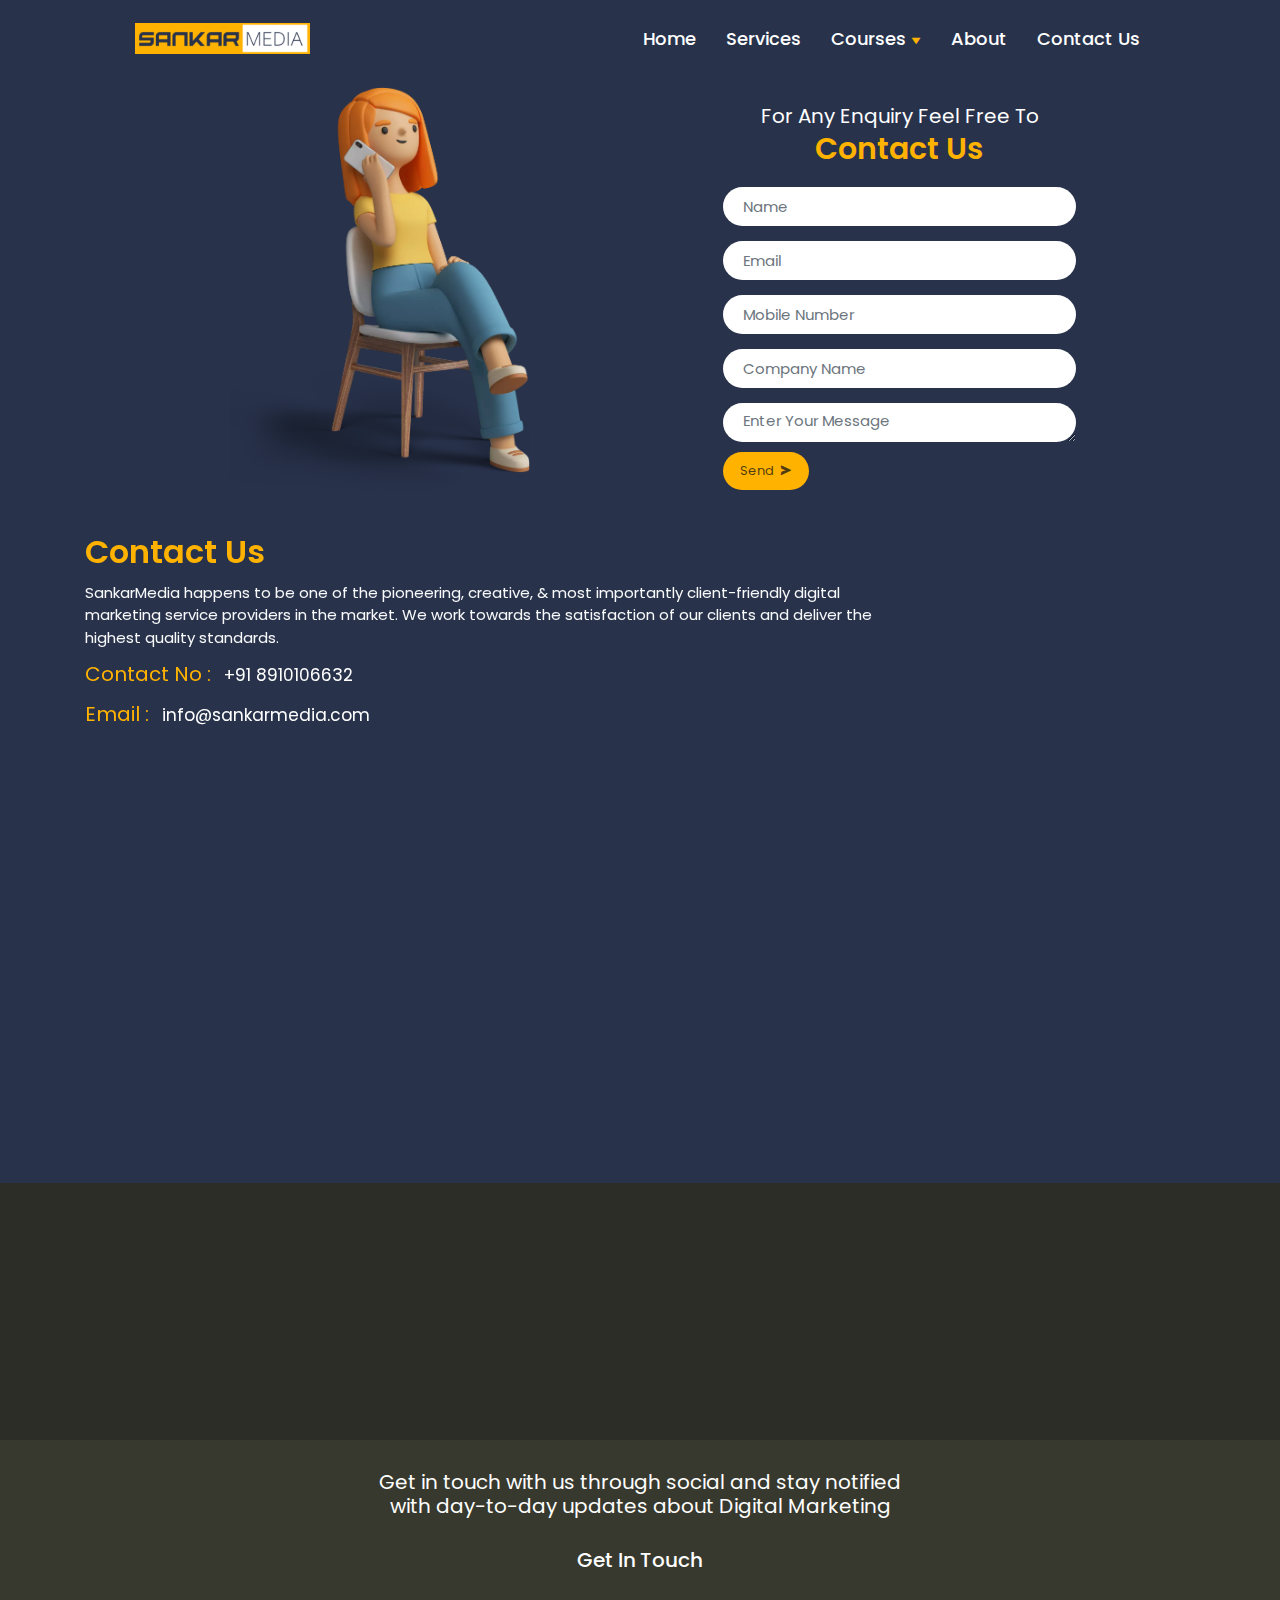
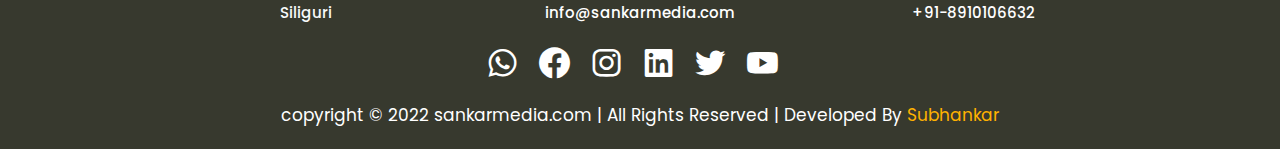
<file: contactus.html>
<!DOCTYPE html>
<html lang="en">

<head>
  <meta charset="UTF-8">
  <meta http-equiv="X-UA-Compatible" content="IE=edge">
  <meta name="description" content="">
  <meta name="viewport" content="width=device-width, initial-scale=1.0">
  <link href="assets/css/plugins/bootstrap.min.css" rel="stylesheet">
  <!-- fonts  and icons-->
  <link href="https://fonts.googleapis.com/css2?family=Poppins:wght@400;500&display=swap" rel="stylesheet">
  <link href='https://unpkg.com/boxicons@2.1.1/css/boxicons.min.css' rel='stylesheet'>
  <!-- aos -->
  <link href="https://unpkg.com/aos@2.3.1/dist/aos.css" rel="stylesheet">
  <link rel="stylesheet" href="assets/css/style.css">
  <link rel="stylesheet" href="assets/css/responsive.css">
  <title>Contact Us | Sankar Media</title>
</head>

<body>

  <!-- navbar  -->
  <!-- navbar  -->
  <div class="container-fluid main-menu">
    <div class="row">
      <div class="col-md-10 col-12 mx-auto">

        <nav class="navbar navbar-expand-lg text-light">
          <div class="container-fluid">
            <a class="navbar-brand" href="index.html">
              <img src="assets/img//logo/logo.svg" alt="Sankar Media" class="img-fluid logo">
            </a>
            <button class="navbar-toggler" type="button" data-bs-toggle="collapse"
              data-bs-target="#navbarSupportedContent" aria-controls="navbarSupportedContent" aria-expanded="false"
              aria-label="Toggle navigation">
              <span class="navbar-toggler-icon">
                <i class="fa-solid fa-bars"></i>
              </span>

            </button>
            <div class="collapse navbar-collapse" id="navbarSupportedContent">
              <ul class="navbar-nav ms-auto mb-2 mb-lg-0">
                <li class="nav-item">
                  <a class="nav-link active" aria-current="page" href="index.html">Home</a>
                </li>

                <li class="nav-item">
                  <a class="nav-link" href="#">Services</a>
                </li>

                <!-- dropdown-toggle -->
                <li class="nav-item dropdown">
                  <a class="nav-link " href="#" id="navbarDropdow">
                    Courses
                    <i class='bx bxs-down-arrow'></i>
                  </a>
                  <ul class="dropdown-menu" aria-labelledby="navbarDropdown">
                    <li><a class="dropdown-item" href="onlinecourse.html">Online Course</a></li>
                    <li><a class="dropdown-item" href="offlinecourse.html">Ofline Course</a></li>
                  </ul>
                </li>

                <li class="nav-item">
                  <a class="nav-link" href="about.html">About</a>
                </li>
                <li class="nav-item">
                  <a class="nav-link" href="contactus.html">Contact Us</a>
                </li>


              </ul>

            </div>
          </div>
        </nav>

      </div>
    </div>
  </div>


  <!-- main header  -->
  <section class="container-fluid main_header mt-3">

    <div class="row">
      <div class="col-md-10 col-12 mx-auto">
        <div class="row contactHead">
          <!-- main header left  -->
          <div class="col-md-6 main_header_right contact_hero_img">
            <!-- carousel  -->
            <img src="assets/img/contactus.webp" alt="">
          </div>

          <!-- main header right  -->
          <div class="col-md-6 main_contact_header ">

            <p class="contact_heading">For any Enquiry Feel free to</p>
            <h1 class="contact_sub_heading">Contact Us</h1>

            <!-- <div class="head_modal"> -->
            <div class="enquiry_form ">
              <form action="#" method="post">
                <div class="mb-3">
                  <input type="text" class="form-control" placeholder="Name">
                </div>
                <div class="mb-3">
                  <input type="email" class="form-control" placeholder="Email">
                </div>
                <div class="mb-3">
                  <input type="tel" class="form-control" placeholder="Mobile Number">
                </div>
                <div class="mb-3">
                  <input type="text" class="form-control" placeholder="Company Name">
                </div>
                <div class="mb-3">
                  <!-- <input type="text" class="form-control" placeholder="Company Name"> -->
                  <textarea name="msg" class="form-control" cols="30" rows="10"
                    placeholder="Enter Your Message"></textarea>
                </div>

                <button class="btn btn-primary contactBtn">Send <i class='ms-2 bx bxs-send'></i></button>
              </form>
            </div>

          </div>

        </div>
      </div>
    </div>

    <!-- why choose us  -->
    <div class="container my-5">
      <div class="row">
        <div class="col-md-9" data-aos="fade-right">
          <h2 class="heading heading-left mb-3">Contact Us</h2>
          <p class="text-light para para-left">SankarMedia happens to be one of the pioneering, creative, & most
            importantly client-friendly digital marketing service providers in the market. We work towards the
            satisfaction of our clients and deliver the highest quality standards.</p>

          <p class="contact_details"><span class="ContactTitle">Contact No :</span> <a href="+918910106632"
              class="contactData">+91 8910106632</a></p>
          <p class="contact_details"><span class="ContactTitle">Email :</span> <a href="#"
              class="contactData">info@sankarmedia.com</a></p>
        </div>
      </div>
    </div>

    <div class="container my-3">
      <iframe
        src="https://www.google.com/maps/embed?pb=!1m18!1m12!1m3!1d3564.1864567055095!2d88.44044165002992!3d26.70648967528559!2m3!1f0!2f0!3f0!3m2!1i1024!2i768!4f13.1!3m3!1m2!1s0x39e441483751025d%3A0xbcd85ef3fba1dc8c!2sSankar%20Media%20%7C%20Digital%20Marketing%20%7C%20Social%20Media%20Marketing%20%7C%20Website%20Designing%20%7C%20Content%20Creation%20%7C%20Computer%20Courses%20%7C%20Coaching%20in%20Siliguri!5e0!3m2!1sen!2sin!4v1646408058611!5m2!1sen!2sin"
        width="100%" height="400" style="border:0;" allowfullscreen="" loading="lazy"></iframe>

    </div>




  </section>



  <!-- footer band  -->
  <div class="projectContainer">
    <div class="container">
      <div class="row">
        <div class="col-mb-10 col-12 mx-auto p-5" data-aos="fade-right">

          <h3 class="mt-5">Would You like to start a project with us ?</h3>
          <p>We give the best advanced Digital Marketing Services, SEO, PPC, Emial and SMS Marketing, Web
            Development
            services in around the world.</p>
          <button class="btn btn-primary mt-5 projectCtaBtn" id="ctaBtn">Start Your project</button>

        </div>
      </div>
    </div>
  </div>

  <!-- footer  -->
  <footer>
    <div class="container-fluid py-3 px-5">
      <div class="row">
        <div class="col-md-10 col-10 mx-auto">
          <h4 class="footer_title">Get in touch with us through social and stay notified with day-to-day
            updates about Digital Marketing</h4>
          <h5 class="footer_subheading ">Get in touch </h5>

          <div class="row my-3">
            <div class="col-md-4 d-flex justify-content-center text-light info">Siliguri</div>
            <div class="col-md-4 d-flex justify-content-center text-light info"><a
                href="mailto:info@sankarmedia.com">info@sankarmedia.com</a></div>
            <div class="col-md-4 d-flex justify-content-center text-light info"><a
                href="tel:918910106632">+91-8910106632</a></div>
          </div>

          <div class="socialIcons">
            <a href="#"><i class='bx bxl-whatsapp'></i></a>
            <a href="#"><i class='bx bxl-facebook-circle'></i></a>
            <a href="#"><i class='bx bxl-instagram'></i></a>
            <a href="#"><i class='bx bxl-linkedin-square'></i></a>
            <a href="#"><i class='bx bxl-twitter'></i></a>
            <a href="#"><i class='bx bxl-youtube'></i></a>
          </div>

          <p class="copyrights mt-3">copyright &copy; 2022 sankarmedia.com | All Rights Reserved | Developed
            By <span class="developer">Subhankar</span> </p>
        </div>
      </div>
    </div>
  </footer>







  <script src="assets/js/plugins/bootstrap.bundle.min.js"></script>
  <script src="assets/js/plugins/jquery-3.6.0.min.js"></script>
  <script src="https://unpkg.com/aos@2.3.1/dist/aos.js"></script>
  <!-- <script src="assets/js/main.js"></script> -->
  <script>
    AOS.init();
    $(document).ready(function () {
      $('#navbarDropdow').click(() => {
        $('.dropdown-menu').toggleClass('show')
      })
    })
  </script>
</body>

</html>
</file>
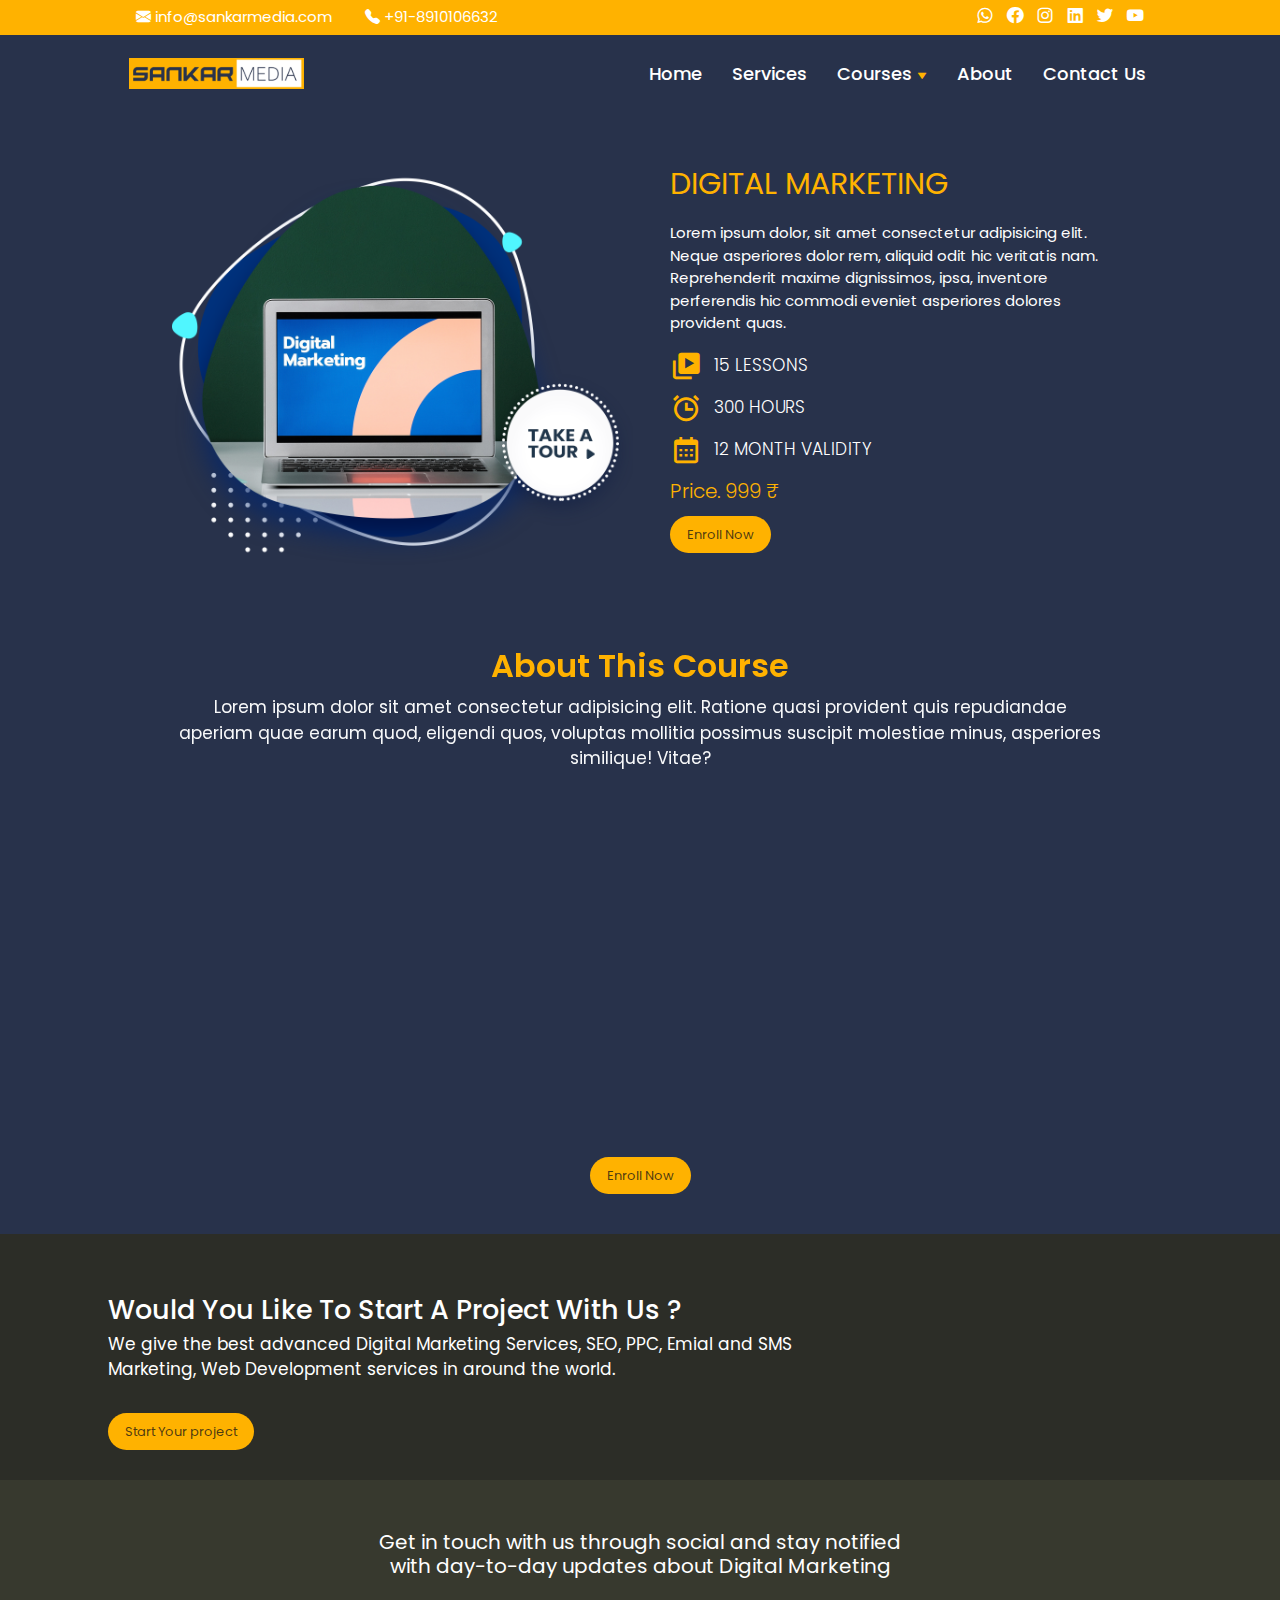
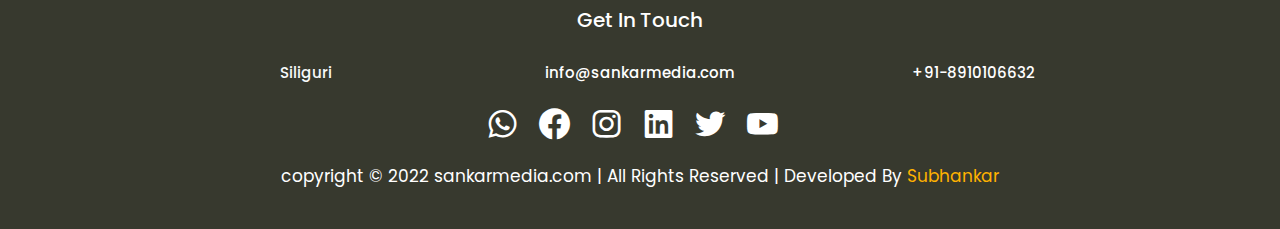
<file: course.html>
<!DOCTYPE html>
<html lang="en">

<head>
  <meta charset="UTF-8">
  <meta http-equiv="X-UA-Compatible" content="IE=edge">
  <meta name="viewport" content="width=device-width, initial-scale=1.0">
  <link href="assets/css/plugins/bootstrap.min.css" rel="stylesheet">
  <!-- fonts and icons -->
  <link href="https://fonts.googleapis.com/css2?family=Poppins:wght@400;500&display=swap" rel="stylesheet">
  <link href='https://unpkg.com/boxicons@2.1.1/css/boxicons.min.css' rel='stylesheet'>
  <link rel="stylesheet" href="https://cdn.jsdelivr.net/npm/bootstrap-icons@1.8.1/font/bootstrap-icons.css">
  <!-- aos  -->
  <link href="https://unpkg.com/aos@2.3.1/dist/aos.css" rel="stylesheet">
  <link rel="stylesheet" href="assets/css/style.css">
  <link rel="stylesheet" href="assets/css/responsive.css">
    <title>Course | Sankar Media</title>
</head>

<body>

    <!-- navbar  -->
    <div class="container-fluid  p-0">
        <div class="nav-contact text-center">
          <div class="container d-flex justify-content-between align-items-center" style="width: 80%; height: 100%;">
            <div class="contact">
              <a href="mailto:info@sankarmedia.com" class="me-5"><i class="bi bi-envelope-fill"></i>
                info@sankarmedia.com</a>
              <a href="tel:8910106632"><i class="bi bi-telephone-fill"></i> +91-8910106632</a>
            </div>
            <div class="social" id="nav-contact-social-icon">
              <a href="#"><i class='me-3 bx bxl-whatsapp'></i></a>
              <a href="#"><i class='me-3 bx bxl-facebook-circle'></i></a>
              <a href="#"><i class='me-3 bx bxl-instagram'></i></a>
              <a href="#"><i class='me-3 bx bxl-linkedin-square'></i></a>
              <a href="#"><i class='me-3 bx bxl-twitter'></i></a>
              <a href="#"><i class='bx bxl-youtube'></i></a>
            </div>
          </div>
        </div>
        <div class="row">
          <div class="col-md-10 col-12 mx-auto">
    
            <nav class="navbar navbar-expand-lg text-light">
              <div class="container-fluid">
                <a class="navbar-brand" href="index.html">
                  <img src="assets/img/logo/logo.svg" alt="Sankar Media" class="img-fluid logo">
                </a>
                <button class="navbar-toggler" type="button" data-bs-toggle="collapse"
                  data-bs-target="#navbarSupportedContent" aria-controls="navbarSupportedContent" aria-expanded="false"
                  aria-label="Toggle navigation">
                  <span class="navbar-toggler-icon">
                    <!-- <i class="fa-solid fa-bars"></i> -->
                    <i class="bi bi-list"></i>
                  </span>
    
                </button>
                <div class="collapse navbar-collapse" id="navbarSupportedContent">
                  <ul class="navbar-nav ms-auto mb-2 mb-lg-0">
                    <li class="nav-item">
                      <a class="nav-link active" aria-current="page" href="index.html">Home</a>
                    </li>
    
                    <li class="nav-item">
                      <a class="nav-link" href="services.html">Services</a>
                    </li>
    
                    <!-- dropdown-toggle -->
                    <li class="nav-item dropdown">
                      <a class="nav-link " href="#" id="navbarDropdow">
                        Courses
                        <i class='bx bxs-down-arrow'></i>
                      </a>
                      <ul class="dropdown-menu" aria-labelledby="navbarDropdown">
                        <li><a class="dropdown-item" href="onlinecourse.html">Online Course</a></li>
                        <li><a class="dropdown-item" href="offlinecourse.html">Ofline Course</a></li>
                      </ul>
                    </li>
    
                    <li class="nav-item">
                      <a class="nav-link" href="about.html">About</a>
                    </li>
                    <li class="nav-item">
                      <a class="nav-link" href="contactus.html">Contact Us</a>
                    </li>
    
    
                  </ul>
    
                </div>
              </div>
            </nav>
    
          </div>
        </div>
      </div>


    <!-- main header  -->
    <section class="container-fluid main_header">

        <div class="row">
            <div class="col-md-10 col-12 mx-auto">
                <div class="row">
                    <!-- main header left  -->
                    <div class="col-md-6 main_header_right">
                        <img src="assets/img/onlinecourse/courses/2.png" alt="Digital Marketing" class="img-fluid">
                    </div>

                    <!-- main header right  -->
                    <div class="col-md-6 main_course_header ">
                        <h1 class="mainCourseTitle">Digital Marketing</h1>
                        <p class="mainCourseInfo">Lorem ipsum dolor, sit amet consectetur adipisicing elit. Neque asperiores dolor rem, aliquid odit hic veritatis nam. Reprehenderit maxime dignissimos, ipsa, inventore perferendis hic commodi eveniet asperiores dolores provident quas.</p>
                        <div class="mainCourse-details">
                            <p><i class='bx bxs-videos'></i> 15 lessons</p>
                            <p><i class='bx bx-alarm'></i> 300 Hours</p>
                            <p><i class='bx bx-calendar'></i> 12 month validity</p>
                            <p id="coursePrice"> Price. 999 ₹</p>

                            <button type="button" class="btn btn-primary my-3" data-bs-toggle="modal" data-bs-target="#EnrollModal">Enroll Now</button>
                            
                        </div>
                    </div>

                </div>
            </div>
        </div>

        <!-- why choose us  -->
        <div class="container-fluid my-5">
            <div class="row">
                <div class="col" data-aos="fade-up">
                    <h2 class="heading mb-3" style="text-transform: capitalize;">About This Course</h2>
                    <p class="text-light aboutCourse">Lorem ipsum dolor sit amet consectetur adipisicing elit.
                        Ratione quasi
                        provident quis repudiandae aperiam quae earum quod, eligendi quos, voluptas mollitia possimus
                        suscipit molestiae minus, asperiores similique! Vitae?</p>

                </div>
            </div>

            <div class="videoContainer  my-5">
                <div class="d-flex align-items-center justify-content-center mt-3">
                    <iframe width="560" height="315" src="https://www.youtube.com/embed/pna-mjRb2ts"
                        title="YouTube video player" frameborder="0"
                        allow="accelerometer; autoplay; clipboard-write; encrypted-media; gyroscope; picture-in-picture"
                        allowfullscreen></iframe>
                </div>
            </div>

            <!-- cta  -->
            <div class="container d-flex justify-content-center align-items-center mt-3">
                <button type="button" class="btn btn-primary my-3" data-bs-toggle="modal" data-bs-target="#EnrollModal">Enroll Now</button>
            </div>

        </div>







        
  
  <!-- Modal -->
  <div class="modal fade" id="EnrollModal" tabindex="-1" aria-labelledby="exampleModalLabel" aria-hidden="true">
    <div class="modal-dialog modal-dialog-centered">
      <div class="modal-content">
        <div class="modal-header">
          <div class="modal-title" id="exampleModalLabel">
              <!-- Modal title -->
              <img src="assets/img/logo/logo.svg" alt="sankarmedia" class="img-fluid">
            </div>
          <button type="button" class="btn-close" data-bs-dismiss="modal" aria-label="Close"></button>
        </div>
        <div class="modal-bodyp-3">
          <form action="#" method="post" class="courseForm">
            <div class="mb-3">
                <input type="text" class="form-control" placeholder="Name">
              </div>
            <div class="mb-3">
                <input type="email" class="form-control" placeholder="Email">
            </div>

            <div class="mb-3">
                <input type="password" class="form-control" placeholder="Email">
            </div>

          </form>

          <div class="note">
              Note: Lorem ipsum dolor sit, amet consectetur adipisicing elit. Vero, tempora quam. Ullam adipisci quos iusto molestias 
          </div>
        </div>
        <div class="modal-footer">
            
          <button type="button" class="btn btn-secondary" data-bs-dismiss="modal">Close</button>
          <button type="button" class="btn btn-primary">Proceed to Pay</button>
         
        </div>
      </div>
    </div>
  </div>


    </section>



    <!-- footer band  -->
    <div class="projectContainer">
        <div class="container">
            <div class="row">
                <div class="col-mb-10 col-12 mx-auto p-5">

                    <h3 class="mt-5">Would You like to start a project with us ?</h3>
                    <p>We give the best advanced Digital Marketing Services, SEO, PPC, Emial and SMS Marketing, Web
                        Development
                        services in around the world.</p>
                    <button class="btn btn-primary mt-5" id="ctaBtn">Start Your project</button>

                </div>
            </div>
        </div>
    </div>

    <!-- footer  -->
    <footer>
        <div class="container-fluid p-5">
            <div class="row">
                <div class="col-md-10 col-10 mx-auto">
                    <h4 class="footer_title">Get in touch with us through social and stay notified with day-to-day
                        updates about Digital Marketing</h4>
                    <h5 class="footer_subheading ">Get in touch </h5>

                    <div class="row my-3">
                        <div class="col-md-4 d-flex justify-content-center text-light info">Siliguri</div>
                        <div class="col-md-4 d-flex justify-content-center text-light info"><a
                                href="mailto:info@sankarmedia.com">info@sankarmedia.com</a></div>
                        <div class="col-md-4 d-flex justify-content-center text-light info"><a
                                href="tel:918910106632">+91-8910106632</a></div>
                    </div>

                    <div class="socialIcons">
                        <a href="#"><i class='bx bxl-whatsapp'></i></a>
                        <a href="#"><i class='bx bxl-facebook-circle'></i></a>
                        <a href="#"><i class='bx bxl-instagram'></i></a>
                        <a href="#"><i class='bx bxl-linkedin-square'></i></a>
                        <a href="#"><i class='bx bxl-twitter'></i></a>
                        <a href="#"><i class='bx bxl-youtube'></i></a>
                    </div>

                    <p class="copyrights mt-3">copyright &copy; 2022 sankarmedia.com | All Rights Reserved | Developed
                        By <span class="developer">Subhankar</span> </p>
                </div>
            </div>
        </div>
    </footer>

    <script src="assets/js/plugins/bootstrap.bundle.min.js"></script>
    <script src="assets/js/plugins/jquery-3.6.0.min.js"></script>
    <script src="https://unpkg.com/aos@2.3.1/dist/aos.js"></script>
    <script src="assets/js/main.js"></script>
   
</body>

</html>
</file>
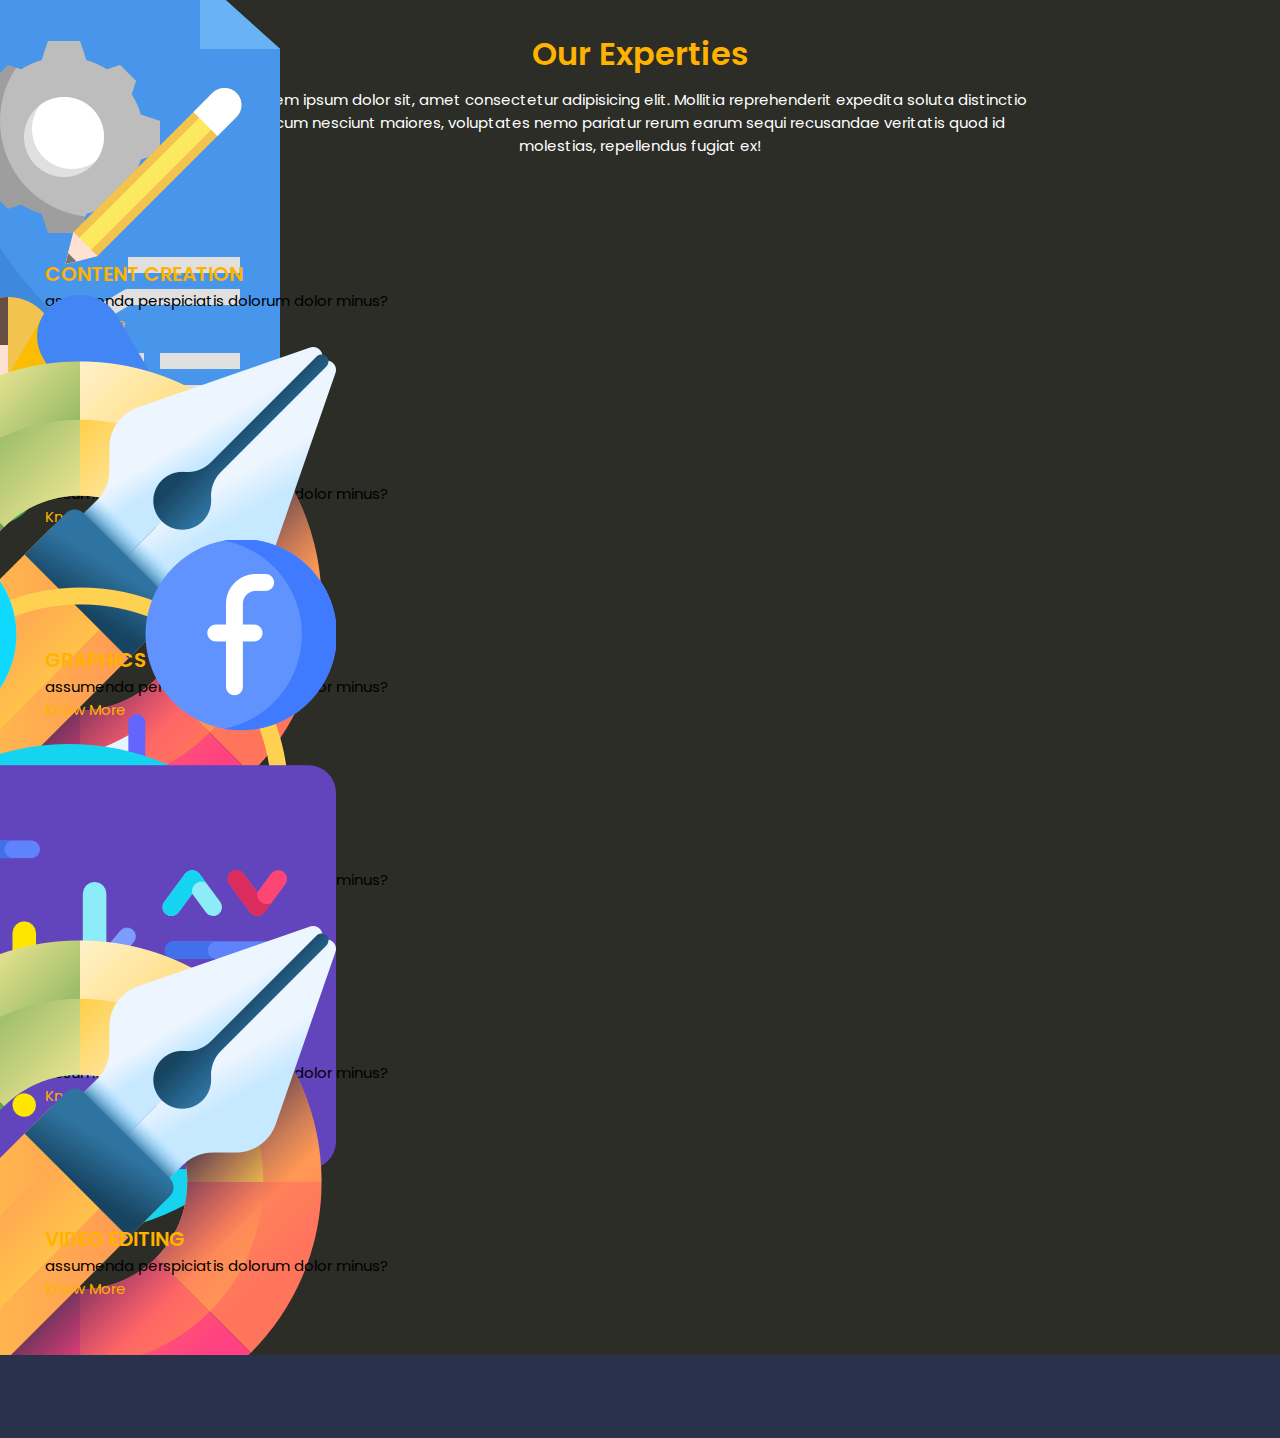
<file: experties.html>
<!DOCTYPE html>
<html lang="en">

<head>
    <meta charset="UTF-8">
    <meta http-equiv="X-UA-Compatible" content="IE=edge">
    <meta name="viewport" content="width=device-width, initial-scale=1.0">
    <link href="https://cdn.jsdelivr.net/npm/bootstrap@5.0.2/dist/css/bootstrap.min.css" rel="stylesheet"
        integrity="sha384-EVSTQN3/azprG1Anm3QDgpJLIm9Nao0Yz1ztcQTwFspd3yD65VohhpuuCOmLASjC" crossorigin="anonymous">
    <!-- fonts  -->
    <link href="https://fonts.googleapis.com/css2?family=Poppins:wght@400;500&display=swap" rel="stylesheet">
    <link href='https://unpkg.com/boxicons@2.1.1/css/boxicons.min.css' rel='stylesheet'>
    <link rel="stylesheet" href="https://cdn.jsdelivr.net/npm/bootstrap-icons@1.8.1/font/bootstrap-icons.css">
    <!-- aos  -->
    <link href="https://unpkg.com/aos@2.3.1/dist/aos.css" rel="stylesheet">
    <link rel="stylesheet" href="assets/css/plugins/slick.css">
    <link rel="stylesheet" href="assets/css/style.css">
    <link rel="stylesheet" href="assets/css/responsive.css">
    <link rel="stylesheet" href="assets/css/head_res.css">
    <title>Home | Sankar Media</title>
</head>

<body>




    <!-- experties  -->
    <section class="container-fluid expertiesBx my-5">
        <h2 class="heading">Our Experties</h2>
        <p class="para expertiesPara">Lorem ipsum dolor sit, amet consectetur adipisicing elit. Mollitia reprehenderit expedita soluta distinctio cum nesciunt maiores, voluptates nemo pariatur rerum earum sequi recusandae veritatis quod id molestias, repellendus fugiat ex!</p>
       
               <div class="row p-2">
                   <div class="col-md-4 col-12 expertiesCard">
                       <div class="expertiesCardIcon">
                           <img src="assets/img/icons/content-management.png" alt="" class="img-fluid">
                           <!-- <i class="bi bi-pencil-square"></i> -->
                        </div>
                       <p class="expertiesTitle">content Creation</p>
                       <p class="para para-left text-light"> assumenda perspiciatis dolorum dolor minus? </p>

                       <div class="d-flex align-items-center">
                           <a href="#" class="expertiesCardBtn">Know More</a>
                       </div>
                   </div>

                   <div class="col-md-4 col-12 expertiesCard">
                       <div class="expertiesCardIcon">
                           <img src="assets/img/icons/google-ads.svg" alt="" class="img-fluid">
                        </div>
                       <p class="expertiesTitle">Google Ads</p>
                       <p class="para para-left text-light"> assumenda perspiciatis dolorum dolor minus? </p>

                       <div class="d-flex align-items-center">
                           <a href="#" class="expertiesCardBtn">Know More</a>
                       </div>
                   </div>
                   <div class="col-md-4 col-12 expertiesCard">
                       <div class="expertiesCardIcon">
                           <img src="assets/img/icons/graphic-designer.png" alt="" class="img-fluid">
                           
                        </div>
                       <p class="expertiesTitle">graphics design</p>
                       <p class="para para-left text-light"> assumenda perspiciatis dolorum dolor minus? </p>

                       <div class="d-flex align-items-center">
                           <a href="#" class="expertiesCardBtn">Know More</a>
                       </div>
                   </div>
                  
               </div>

               <div class="row p-2">
                   <div class="col-md-4 col-12 expertiesCard">
                       <div class="expertiesCardIcon">
                           <img src="assets/img/icons/social-media.png" alt="" class="img-fluid">
                        </div>
                       <p class="expertiesTitle">social media marketing</p>
                       <p class="para para-left text-light"> assumenda perspiciatis dolorum dolor minus? </p>

                       <div class="d-flex align-items-center">
                           <a href="#" class="expertiesCardBtn">Know More</a>
                       </div>
                   </div>

                   <div class="col-md-4 col-12 expertiesCard">
                       <div class="expertiesCardIcon">
                           <img src="assets/img/icons/analytics.png" alt="" class="img-fluid">
                        </div>
                       <p class="expertiesTitle">strategy building</p>
                       <p class="para para-left text-light"> assumenda perspiciatis dolorum dolor minus? </p>

                       <div class="d-flex align-items-center">
                           <a href="#" class="expertiesCardBtn">Know More</a>
                       </div>
                   </div>
                   <div class="col-md-4 col-12 expertiesCard">
                       <div class="expertiesCardIcon">
                           <img src="assets/img/icons/graphic-designer.png" alt="" class="img-fluid">
                        </div>
                       <p class="expertiesTitle">video editing</p>
                       <p class="para para-left text-light"> assumenda perspiciatis dolorum dolor minus? </p>

                       <div class="d-flex align-items-center">
                           <a href="#" class="expertiesCardBtn">Know More</a>
                       </div>
                   </div>
               </div>

    </section>











    <script src="https://cdn.jsdelivr.net/npm/bootstrap@5.0.2/dist/js/bootstrap.bundle.min.js"
        integrity="sha384-MrcW6ZMFYlzcLA8Nl+NtUVF0sA7MsXsP1UyJoMp4YLEuNSfAP+JcXn/tWtIaxVXM"
        crossorigin="anonymous"></script>
    <script src="assets/js/plugins/jquery-3.6.0.min.js"></script>
    <script src="assets/js/plugins/slick.min.js"></script>
    <script src="assets/js/slider.js"></script>
    <script src="https://unpkg.com/aos@2.3.1/dist/aos.js"></script>
    <script src="assets/js/main.js"></script>
  
</body>

</html>
</file>
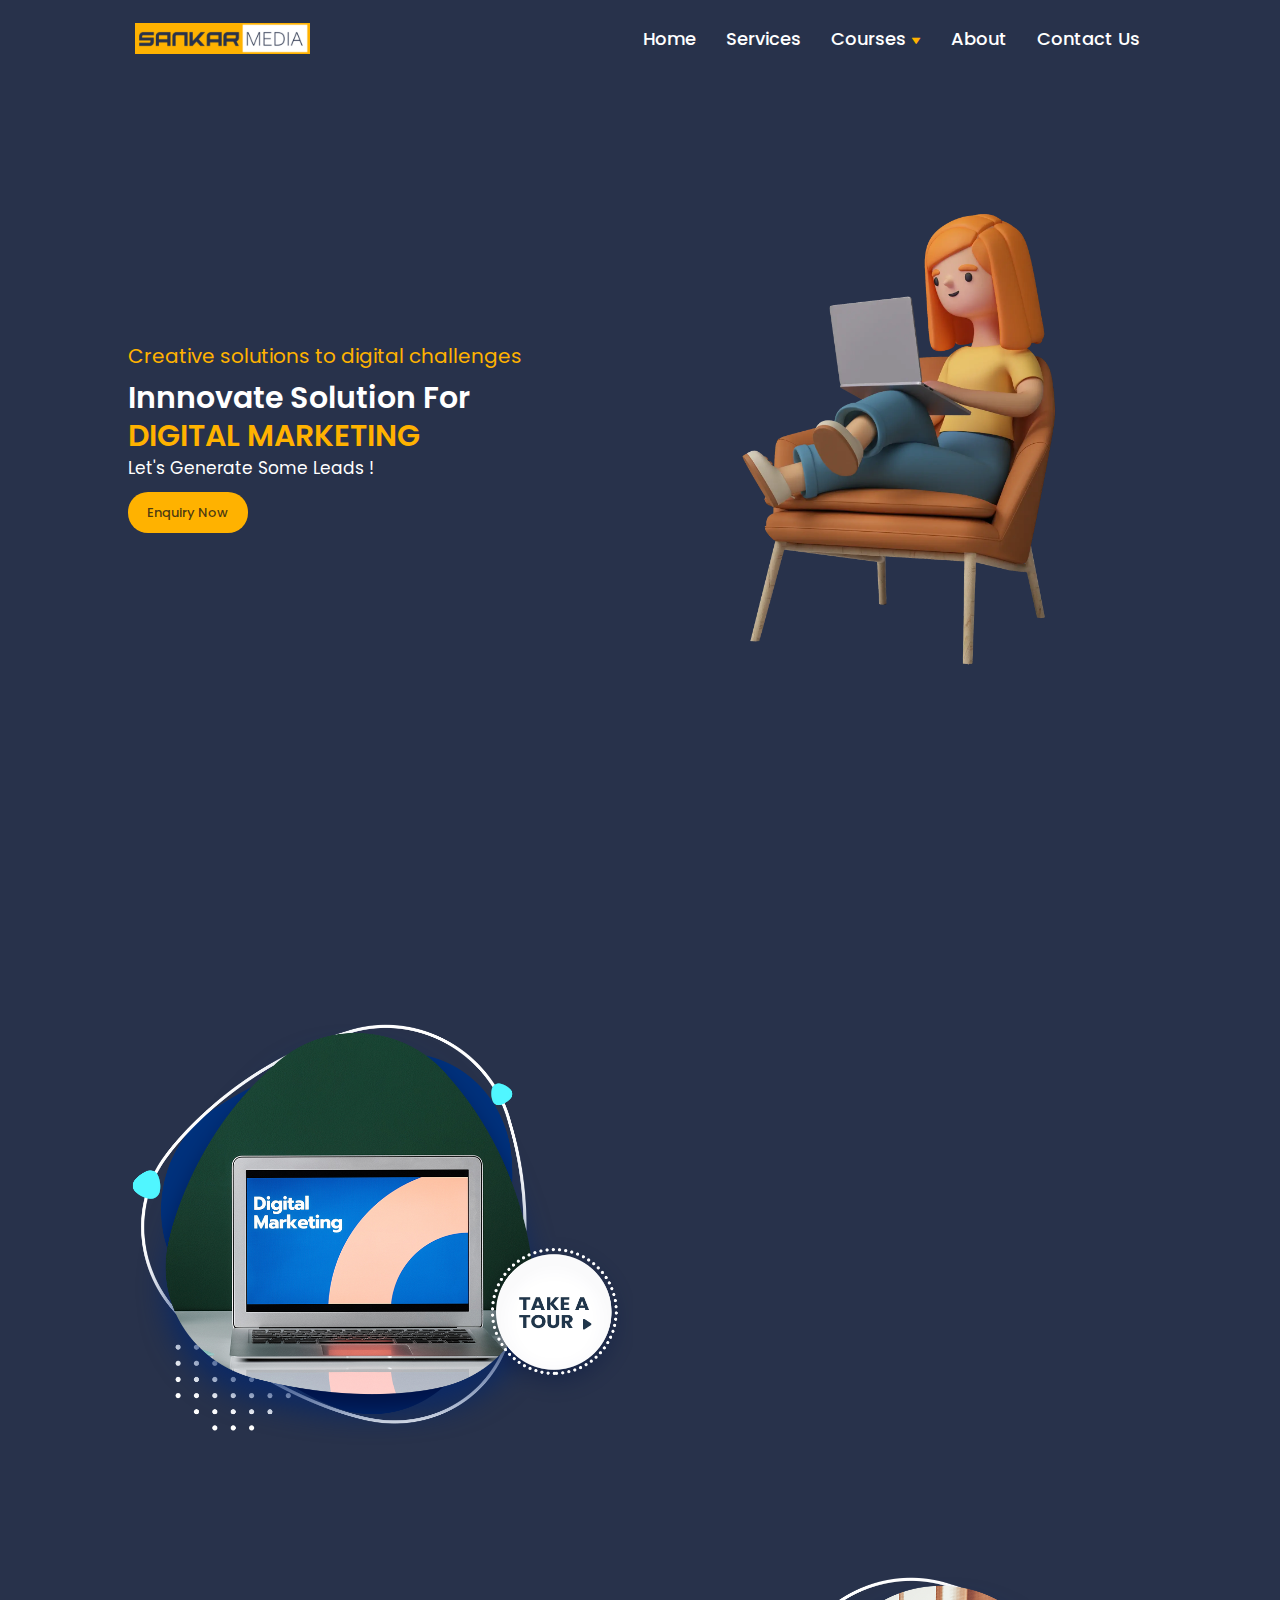
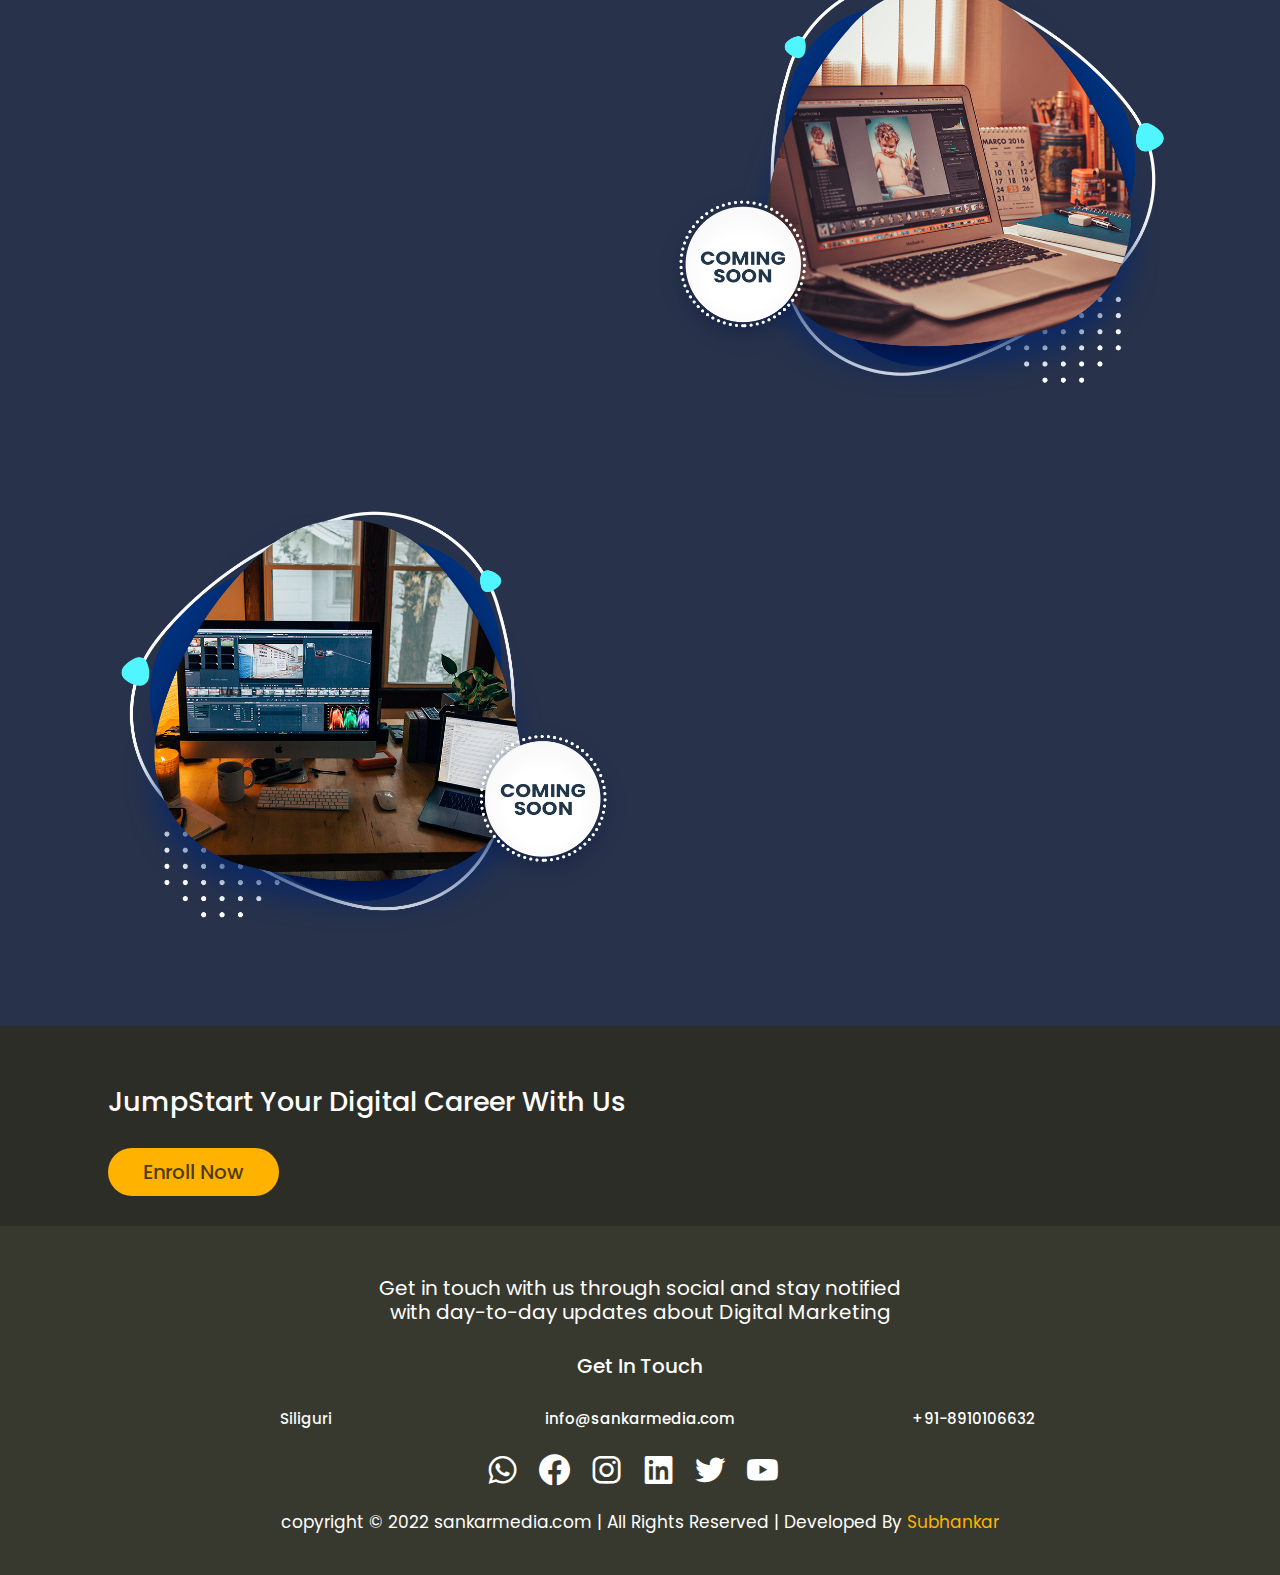
<file: offlinecourse.html>
<!DOCTYPE html>
<html lang="en">

<head>
    <meta charset="UTF-8">
    <meta http-equiv="X-UA-Compatible" content="IE=edge">
    <meta name="viewport" content="width=device-width, initial-scale=1.0">
    <link href="assets/css/plugins/bootstrap.min.css" rel="stylesheet">
    <!-- fonts and icons -->
    <link href="https://fonts.googleapis.com/css2?family=Poppins:wght@400;500&display=swap" rel="stylesheet">
    <link href='https://unpkg.com/boxicons@2.1.1/css/boxicons.min.css' rel='stylesheet'>
    <link rel="stylesheet" href="https://cdn.jsdelivr.net/npm/bootstrap-icons@1.8.1/font/bootstrap-icons.css">
    <!-- aos  -->
    <link href="https://unpkg.com/aos@2.3.1/dist/aos.css" rel="stylesheet">
    <link rel="stylesheet" href="assets/css/style.css">
    <link rel="stylesheet" href="assets/css/responsive.css">
    <title>Offline Course | Sankar Media</title>
</head>

<body>
    <!-- navbar  -->
    <div class="container-fluid main-menu">
        <div class="row">
            <div class="col-md-10 col-12 mx-auto">

                <nav class="navbar navbar-expand-lg text-light">
                    <div class="container-fluid">
                        <a class="navbar-brand" href="index.html">
                            <img src="assets/img//logo/logo.svg" alt="Sankar Media" class="img-fluid logo">
                        </a>
                        <button class="navbar-toggler" type="button" data-bs-toggle="collapse"
                            data-bs-target="#navbarSupportedContent" aria-controls="navbarSupportedContent"
                            aria-expanded="false" aria-label="Toggle navigation">
                            <span class="navbar-toggler-icon">
                                <i class="fa-solid fa-bars"></i>
                            </span>

                        </button>
                        <div class="collapse navbar-collapse" id="navbarSupportedContent">
                            <ul class="navbar-nav ms-auto mb-2 mb-lg-0">
                                <li class="nav-item">
                                    <a class="nav-link active" aria-current="page" href="index.html">Home</a>
                                </li>

                                <li class="nav-item">
                                    <a class="nav-link" href="#">Services</a>
                                </li>

                                <!-- dropdown-toggle -->
                                <li class="nav-item dropdown">
                                    <a class="nav-link " href="#" id="navbarDropdow">
                                        Courses
                                        <i class='bx bxs-down-arrow'></i>
                                    </a>
                                    <ul class="dropdown-menu" aria-labelledby="navbarDropdown">
                                        <li><a class="dropdown-item" href="onlinecourse.html">Online Course</a></li>
                                        <li><a class="dropdown-item" href="offlinecourse.html">Ofline Course</a></li>
                                    </ul>
                                </li>

                                <li class="nav-item">
                                    <a class="nav-link" href="about.html">About</a>
                                </li>
                                <li class="nav-item">
                                    <a class="nav-link" href="contactus.html">Contact Us</a>
                                </li>


                            </ul>

                        </div>
                    </div>
                </nav>

            </div>
        </div>
    </div>


    <!-- main header  -->
    <!-- main header  -->
    <section class="container-fluid main_header ">

        <div class="row ">
            <div class="col-md-10 col-12 mx-auto ">
                <div class="row main_hero">
                    <!-- main hero left  -->
                    <div class="col-md-6 col-6 hero_left">
                        <p class="up_heading">Creative solutions to digital challenges</p>
                        <h1 class="main_heading">Innnovate Solution for </h1>
                        <p class="main_heading autoType">Digital Marketing</p>
                        <p class="main_para">Let's Generate some Leads !</p>

                        <a href="#" class="btn main_btn me-3">Enquiry Now</a>

                    </div>

                    <!-- main header right  -->
                    <div class="col-md-6 col-6 hero_right">
                        <img src="assets/img/courseoffline.webp" alt="" class="main_offcourse_hero_img">

                        <!-- <img src="assets/img/course-i1.webp" alt="" class="hero_icon icon_facebook">
                        <img src="assets/img/course-i2.webp" alt="" class="hero_icon icon_linkedin">
                        <img src="assets/img/course-i3.webp" alt="" class="hero_icon icon_youtube">
                        <img src="assets/img/course-i4.webp" alt="" class="hero_icon icon_insta"> -->
                    </div>

                </div>
            </div>

        </div>

    </section>

    <!-- About section  -->
    <section class="container-fluid  my-5">

        <!-- why choose us  -->
        <div class="container" data-aos="fade-up">
            <h2 class="heading  mb-3">Who We are ?</h2>
            <p class="text-light text-center para my-3" style="width: 70%; margin: auto;"> Lorem ipsum dolor sit amet
                consectetur adipisicing elit. Ea laborum harum corporis laboriosam nostrum totam exercitationem
                reiciendis suscipit nemo facere aut quia libero labore quidem, quaerat magnam consequuntur eius ad.</p>

        </div>

        <div class="container">

            <!-- course 1  -->
            <div class="row">
                <div class="col-md-6 col-12 courseThumbnail">
                    <img src="assets/img/onlinecourse/courses/2.png" class="img-fluid" alt="">
                </div>

                <div class="col-md-6 col-12 couseTitle">
                    <div class="container" data-aos="fade-left">
                        <h2>Digital Marketing Course</h2>
                        <p>Lorem ipsum dolor sit amet, consectetur adipisicing elit. Quos quis quasi, veritatis
                            asperiores ut et autem eum, sit voluptatem modi, tenetur culpa sint dolorum velit libero
                            similique quaerat non. Nam.</p>

                        <!-- cta  -->
                        <div class="d-flex justify-content-left align-items-left">
                            <button class="btn btn-primary projectCtaBtn">Enoll Now</button>
                        </div>
                    </div>
                </div>

            </div>

            <!-- course 2  -->
            <div class="row d-flex flex-row-reverse">
                <div class="col-md-6 col-12 courseThumbnail">
                    <img src="assets/img/onlinecourse/courses/3.png" class="img-fluid" alt="">
                </div>

                <div class="col-md-6 col-12 couseTitle">
                    <div class="container" data-aos="fade-right">
                        <h2>illustrator Course</h2>
                        <p>Lorem ipsum dolor sit amet, consectetur adipisicing elit. Totam suscipit, dignissimos velit
                            fugit, aliquid ut itaque aspernatur autem, voluptatum nisi harum debitis ab? Dolores illo
                            esse necessitatibus ab! Libero, itaque!</p>
                        <!-- cta  -->
                        <div class="d-flex justify-content-left align-items-left">
                            <button class="btn btn-primary my-3 projectCtaBtn">Enoll Now</button>
                        </div>

                    </div>
                </div>

            </div>

            <!-- course 3  -->
            <div class="row">
                <div class="col-md-6 col-12 courseThumbnail">
                    <img src="assets/img/onlinecourse/courses/4.png" class="img-fluid" alt="">
                </div>

                <div class="col-md-6 col-12 couseTitle">
                    <div class="container" data-aos="fade-left">
                        <h2>Professional Video Editing Course</h2>
                        <p>Lorem ipsum, dolor sit amet consectetur adipisicing elit. Nulla illo ducimus ab. Nisi magni
                            quidem recusandae mollitia? Culpa odio molestias est possimus, totam necessitatibus.
                            Reprehenderit ex saepe corporis nam maiores.</p>
                        <!-- cta  -->
                        <div class="d-flex justify-content-left align-items-left">
                            <button class="btn btn-primary my-3 projectCtaBtn">Enoll Now</button>
                        </div>

                    </div>
                </div>

            </div>


        </div>





    </section>

    <!-- footer band  -->
    <div class="projectContainer">
        <div class="container">
            <div class="row">
                <div class="col-mb-10 col-12 mx-auto p-5">
                    <h3 class="mt-5">JumpStart Your Digital Career with us</h3>
                    <button class="btn btn-primary mt-5 projectCtaBtn">Enroll Now</button>

                </div>
            </div>
        </div>
    </div>

    <!-- footer  -->
    <footer>
        <div class="container-fluid p-5">
            <div class="row">
                <div class="col-md-10 col-10 mx-auto">
                    <h4 class="footer_title">Get in touch with us through social and stay notified with day-to-day
                        updates about Digital Marketing</h4>
                    <h5 class="footer_subheading ">Get in touch </h5>

                    <div class="row my-3">
                        <div class="col-md-4 d-flex justify-content-center text-light info">Siliguri</div>
                        <div class="col-md-4 d-flex justify-content-center text-light info"><a
                                href="mailto:info@sankarmedia.com">info@sankarmedia.com</a></div>
                        <div class="col-md-4 d-flex justify-content-center text-light info"><a
                                href="tel:918910106632">+91-8910106632</a></div>
                    </div>

                    <div class="socialIcons">
                        <a href="#"><i class='bx bxl-whatsapp'></i></a>
                        <a href="#"><i class='bx bxl-facebook-circle'></i></a>
                        <a href="#"><i class='bx bxl-instagram'></i></a>
                        <a href="#"><i class='bx bxl-linkedin-square'></i></a>
                        <a href="#"><i class='bx bxl-twitter'></i></a>
                        <a href="#"><i class='bx bxl-youtube'></i></a>
                    </div>

                    <p class="copyrights mt-3">copyright &copy; 2022 sankarmedia.com | All Rights Reserved | Developed
                        By <span class="developer">Subhankar</span> </p>
                </div>
            </div>
        </div>
    </footer>








    <script src="assets/js/plugins/bootstrap.bundle.min.js"></script>
    <script src="assets/js/plugins/jquery-3.6.0.min.js"></script>
    <script src="https://unpkg.com/aos@2.3.1/dist/aos.js"></script>
    <script src="assets/js/main.js"></script>
</body>

</html>
</file>
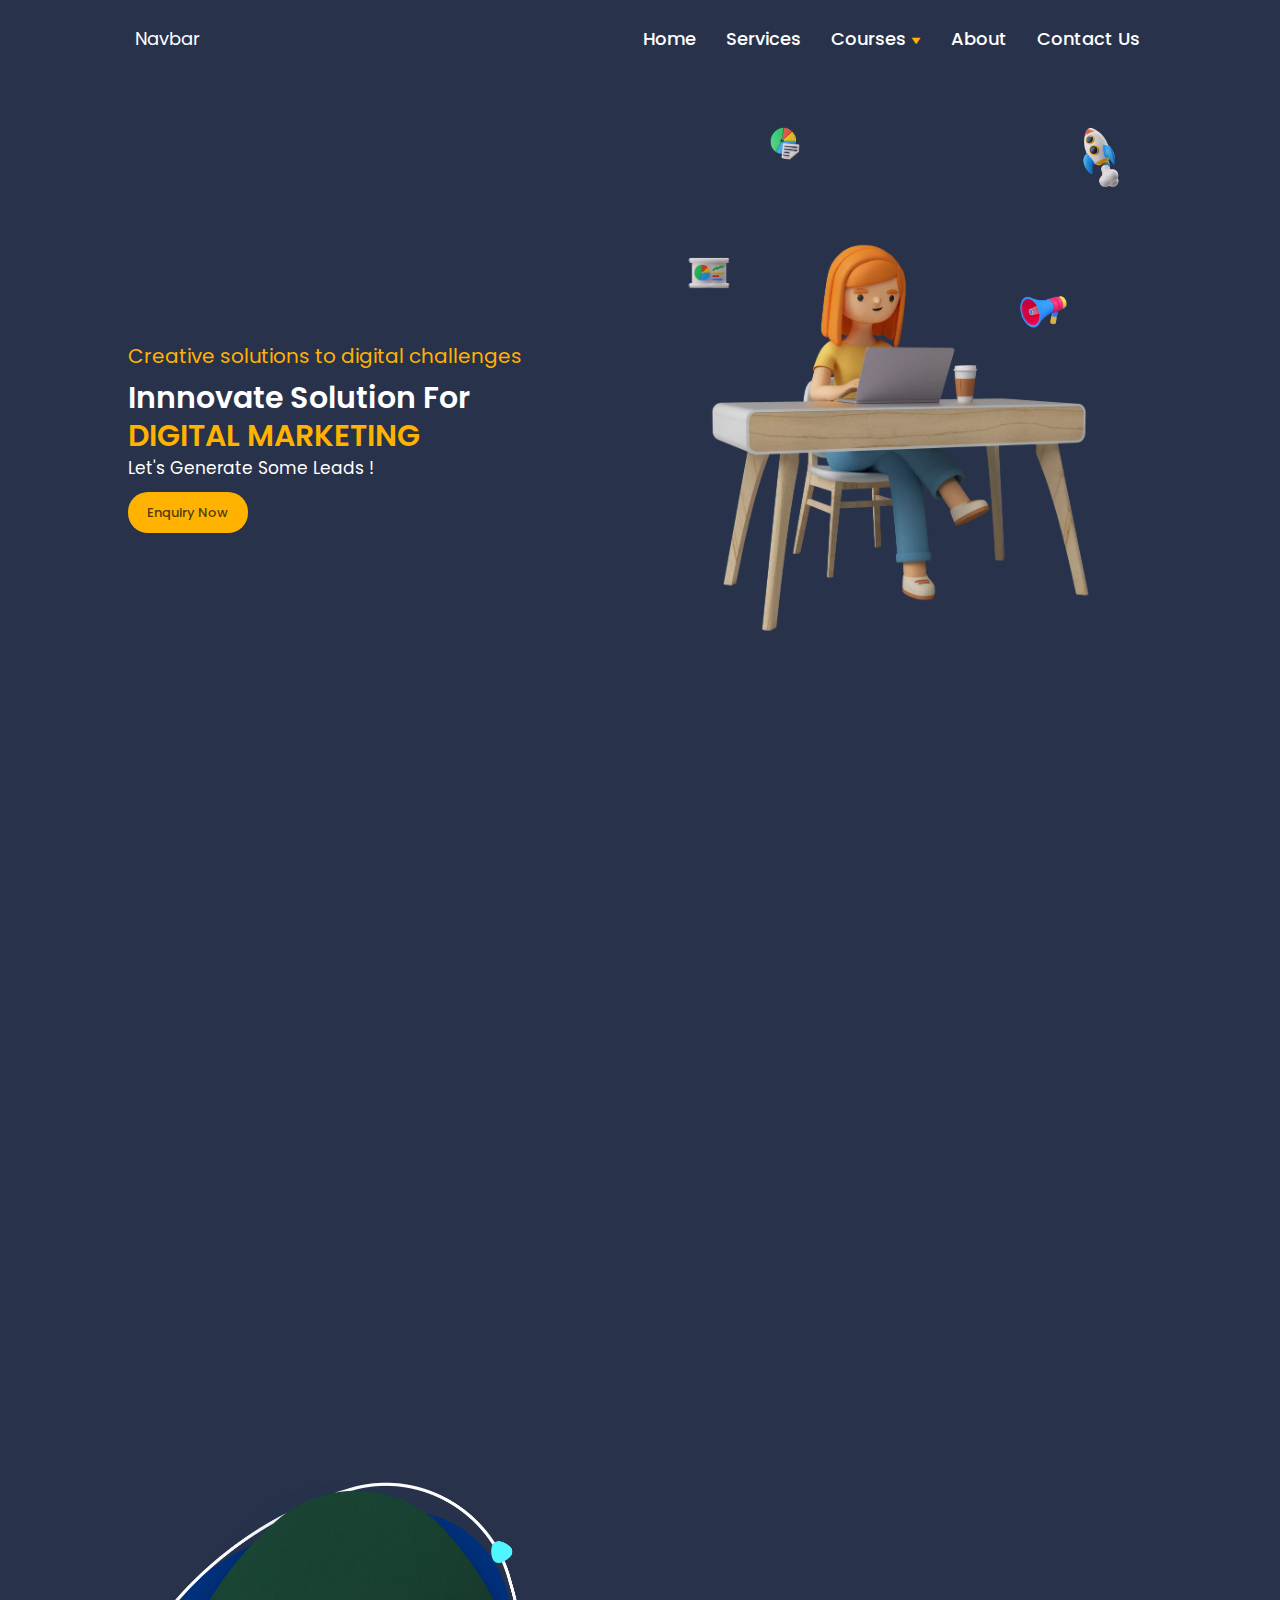
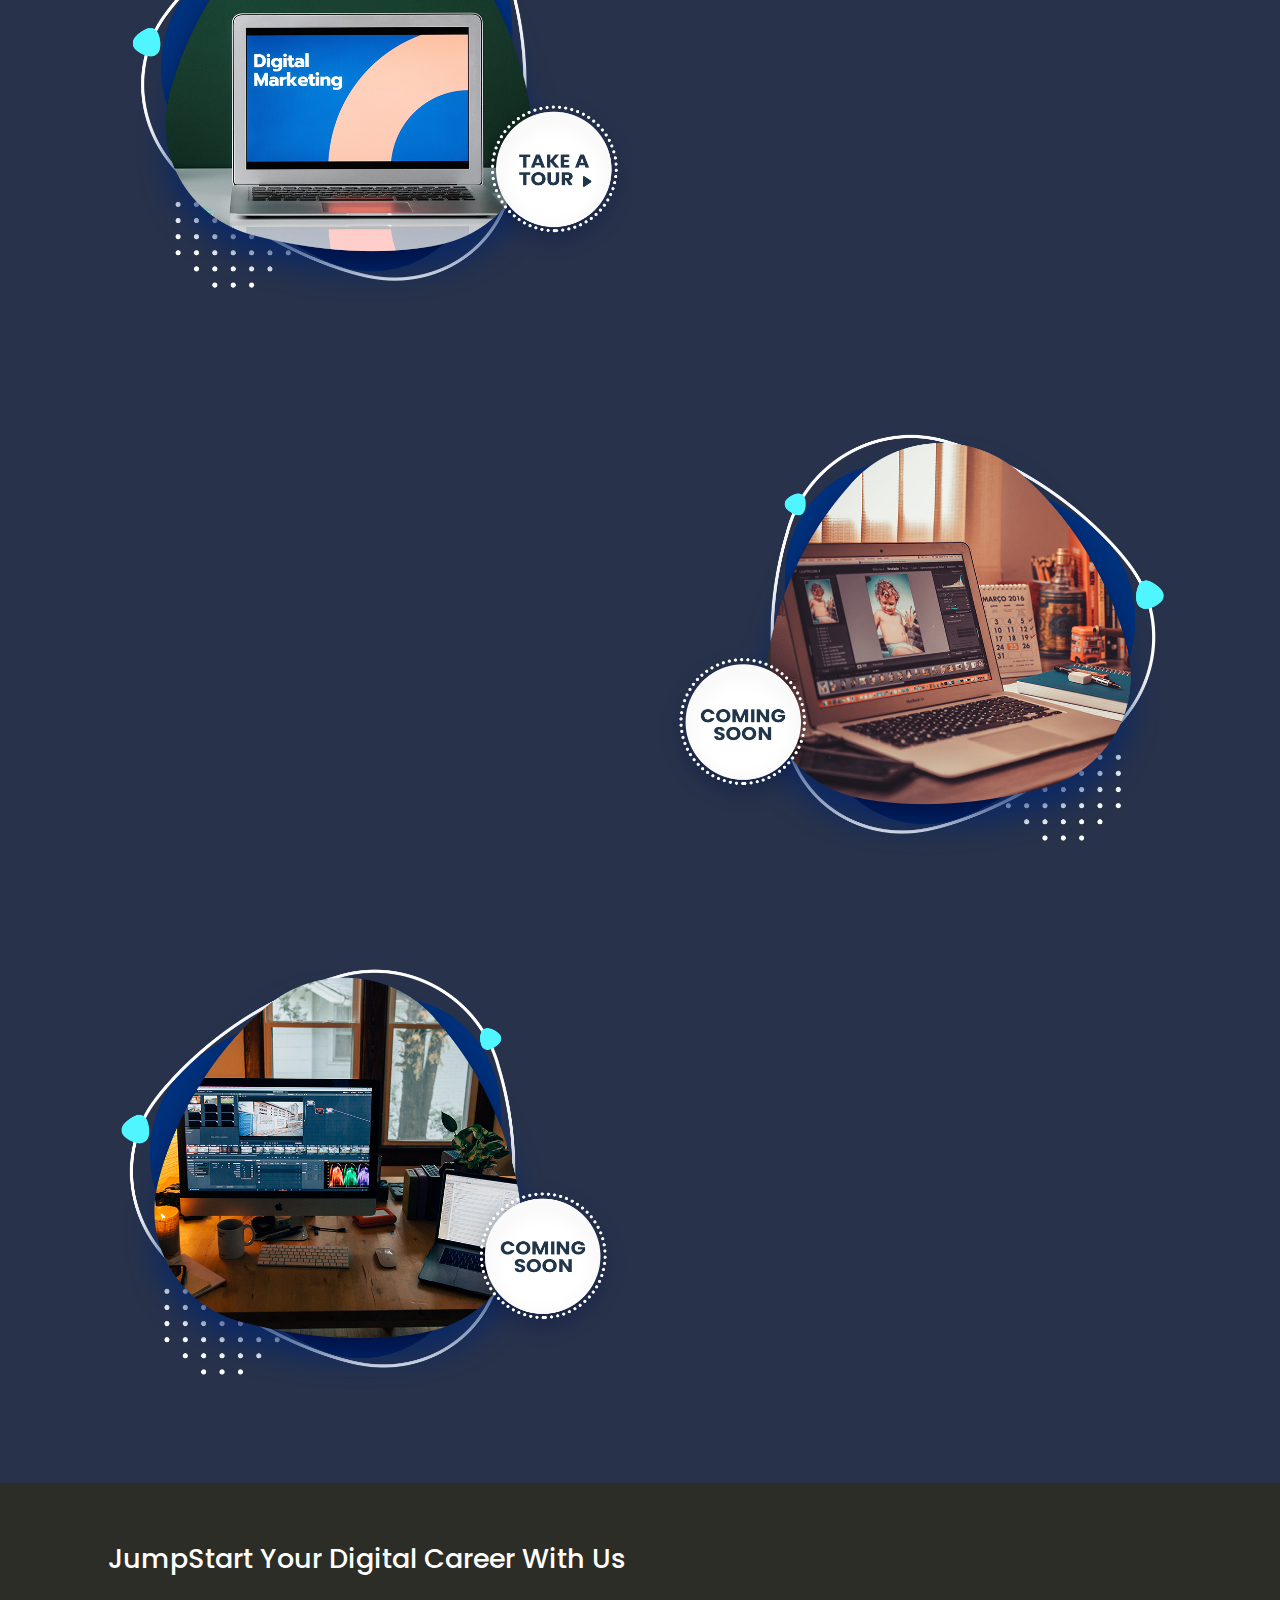
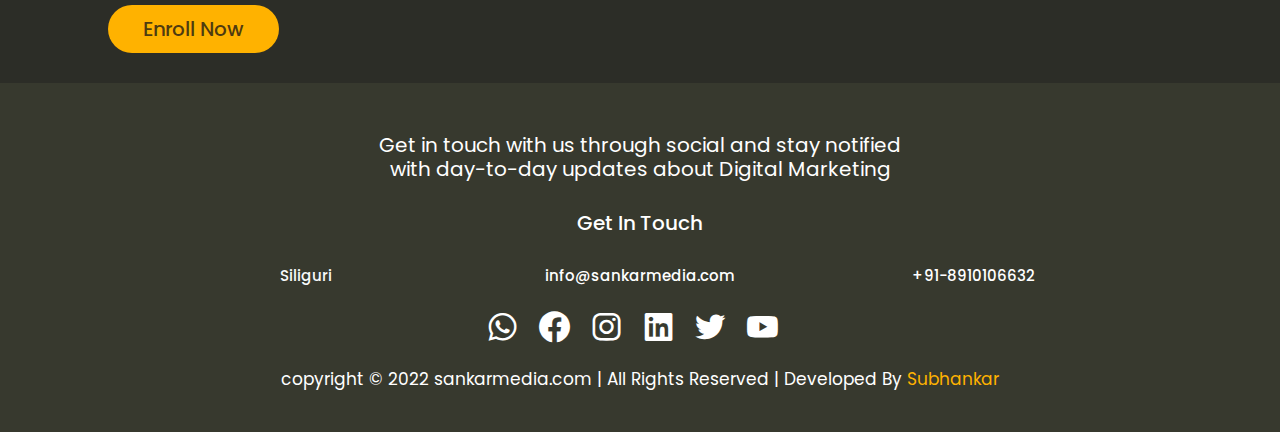
<file: onlinecourse.html>
<!DOCTYPE html>
<html lang="en">

<head>
  <meta charset="UTF-8">
  <meta http-equiv="X-UA-Compatible" content="IE=edge">
  <meta name="viewport" content="width=device-width, initial-scale=1.0">
  <link href="assets/css/plugins/bootstrap.min.css" rel="stylesheet">
  <!-- fonts and icons -->
  <link href="https://fonts.googleapis.com/css2?family=Poppins:wght@400;500&display=swap" rel="stylesheet">
  <link href='https://unpkg.com/boxicons@2.1.1/css/boxicons.min.css' rel='stylesheet'>
  <link rel="stylesheet" href="https://cdn.jsdelivr.net/npm/bootstrap-icons@1.8.1/font/bootstrap-icons.css">
  <!-- aos  -->
  <link href="https://unpkg.com/aos@2.3.1/dist/aos.css" rel="stylesheet">
  <link rel="stylesheet" href="assets/css/plugins/slick.css">
  <link rel="stylesheet" href="assets/css/style.css">
  <link rel="stylesheet" href="assets/css/responsive.css">
  <title>All Online Course | Sankar Media</title>
</head>

<body>
  <!-- navbar  -->
  <div class="container-fluid main-menu">
    <div class="row">
      <div class="col-md-10 col-12 mx-auto">

        <nav class="navbar navbar-expand-lg text-light">
          <div class="container-fluid">
            <a class="navbar-brand" href="#">Navbar</a>
            <button class="navbar-toggler" type="button" data-bs-toggle="collapse"
              data-bs-target="#navbarSupportedContent" aria-controls="navbarSupportedContent" aria-expanded="false"
              aria-label="Toggle navigation">
              <span class="navbar-toggler-icon">
                <i class="fa-solid fa-bars"></i>
              </span>

            </button>
            <div class="collapse navbar-collapse" id="navbarSupportedContent">
              <ul class="navbar-nav ms-auto mb-2 mb-lg-0">
                <li class="nav-item">
                  <a class="nav-link active" aria-current="page" href="index.html">Home</a>
                </li>

                <li class="nav-item">
                  <a class="nav-link" href="#">Services</a>
                </li>

                <!-- dropdown-toggle -->
                <li class="nav-item dropdown">
                  <a class="nav-link " href="#" id="navbarDropdow">
                    Courses
                    <i class='bx bxs-down-arrow'></i>
                  </a>
                  <ul class="dropdown-menu" aria-labelledby="navbarDropdown">
                    <li><a class="dropdown-item" href="onlinecourse.html">Online Course</a></li>
                    <li><a class="dropdown-item" href="offlinecourse.html">Ofline Course</a></li>
                  </ul>
                </li>

                <li class="nav-item">
                  <a class="nav-link" href="about.html">About</a>
                </li>
                <li class="nav-item">
                  <a class="nav-link" href="contactus.html">Contact Us</a>
                </li>


              </ul>

            </div>
          </div>
        </nav>

      </div>
    </div>
  </div>


  <!-- main header  -->
  <section class="container-fluid main_header ">

    <div class="row ">
      <div class="col-md-10 col-12 mx-auto ">
        <div class="row main_hero">
          <!-- main hero left  -->
          <div class="col-md-6 col-6 hero_left">
            <p class="up_heading">Creative solutions to digital challenges</p>
            <h1 class="main_heading">Innnovate Solution for </h1>
            <p class="main_heading autoType">Digital Marketing</p>
            <p class="main_para">Let's Generate some Leads !</p>

            <a href="#" class="btn main_btn me-3">Enquiry Now</a>

          </div>

          <!-- main header right  -->
          <div class="col-md-6 col-6 hero_right">
            <img src="assets/img/course.webp" alt="" class="main_hero_img">

            <img src="assets/img/course-i1.webp" alt="" class="hero_icon icon_facebook">
            <img src="assets/img/course-i2.webp" alt="" class="hero_icon icon_linkedin">
            <img src="assets/img/course-i3.webp" alt="" class="hero_icon icon_youtube">
            <img src="assets/img/course-i4.webp" alt="" class="hero_icon icon_insta">
          </div>

        </div>
      </div>

    </div>

  </section>




  <!-- About section  -->
  <section class="container-fluid  my-5">

    <div class="container">
      <div class="row d-flex courseInfo">
        <div class="col-md-6 col-12 Aboutimg" data-aos="fade-right">
          <img src="assets/img/doubt.webp" alt="" id="courseInfoImg">
        </div>
        <div class="col-md-6 col-12 aboutDetails" data-aos="fade-left">
          <h2 class="heading heading-right main_color">Who We are ?</h2>
          <p class="text-light para">Best Digital Marketing Agency in Siliguri, India. We are the leading Online
            Marketing Company that aims to improve your Relationship and Reputation with your potential clients. Make
            your business grow by using Online Business Development Strategies, elevating your Goodwill in the market,
            and delivering you incredible earnings.</p>

        </div>
      </div>
    </div>




    <!-- why choose us  -->
    <div class="container" data-aos="fade-up">
      <h2 class="heading  mb-3">Who We are ?</h2>
      <p class="text-light text-center para my-3" style="width: 70%; margin: auto;"> Lorem ipsum dolor sit amet
        consectetur adipisicing elit. Ea laborum harum corporis laboriosam nostrum totam exercitationem
        reiciendis suscipit nemo facere aut quia libero labore quidem, quaerat magnam consequuntur eius ad.</p>

    </div>

    <div class="container">

      <!-- course 1  -->
      <div class="row">
        <div class="col-md-6 col-12 courseThumbnail">
          <img src="assets/img/onlinecourse/courses/2.png" class="img-fluid" alt="">
        </div>

        <div class="col-md-6 col-12 couseTitle">
          <div class="container" data-aos="fade-left">
            <h2>Digital Marketing Course</h2>
            <p>Lorem ipsum dolor, sit amet consectetur adipisicing elit. Expedita quae nulla fugit eius facilis
              cupiditate veniam. Dicta tenetur aut commodi ipsam minima voluptatibus cum perferendis ad, quo dolore
              eveniet. Inventore?</p>
            <!-- cta  -->
            <div class="d-flex justify-content-left align-items-left">
              <a href="course.html" class="btn btn-primary projectCtaBtn">Enoll Now</a>
            </div>
          </div>
        </div>

      </div>

      <!-- course 2  -->
      <div class="row d-flex flex-row-reverse">
        <div class="col-md-6 col-12 courseThumbnail">
          <img src="assets/img/onlinecourse/courses/3.png" class="img-fluid" alt="">
        </div>

        <div class="col-md-6 col-12 couseTitle">
          <div class="container" data-aos="fade-right">
            <h2>illustrator Course</h2>
            <p>Lorem ipsum dolor, sit amet consectetur adipisicing elit. Eligendi molestiae totam minima veniam,
              voluptatem et repellat excepturi modi laudantium mollitia hic eum ducimus atque. Et atque aliquid nobis
              quod voluptate?</p>
            <!-- cta  -->
            <div class="d-flex justify-content-left align-items-left">
              <button class="btn btn-primary projectCtaBtn">Enoll Now</button>
            </div>

          </div>
        </div>

      </div>

      <!-- course 3  -->
      <div class="row">
        <div class="col-md-6 col-12 courseThumbnail">
          <img src="assets/img/onlinecourse/courses/4.png" class="img-fluid" alt="">
        </div>

        <div class="col-md-6 col-12 couseTitle">
          <div class="container" data-aos="fade-left">
            <h2>Professional Video Editing Course</h2>
            <p>Lorem ipsum dolor sit, amet consectetur adipisicing elit. Labore id repudiandae laboriosam exercitationem
              dolores provident vero, nam molestiae voluptate sunt velit molestias quos illo, itaque voluptates
              corporis! Quidem, perferendis neque.</p>
            <!-- cta  -->
            <div class="d-flex justify-content-left align-items-left">
              <button class="btn btn-primary projectCtaBtn">Enoll Now</button>
            </div>

          </div>
        </div>

      </div>


    </div>





  </section>

  <!-- footer band  -->
  <div class="projectContainer">
    <div class="container">
      <div class="row">
        <div class="col-mb-10 col-12 mx-auto p-5">
          <h3 class="mt-5">JumpStart Your Digital Career with us</h3>
          <button class="btn btn-primary mt-5 projectCtaBtn">Enroll Now</button>

        </div>
      </div>
    </div>
  </div>

  <!-- footer  -->
  <footer>
    <div class="container-fluid p-5">
      <div class="row">
        <div class="col-md-10 col-10 mx-auto">
          <h4 class="footer_title">Get in touch with us through social and stay notified with day-to-day
            updates about Digital Marketing</h4>
          <h5 class="footer_subheading ">Get in touch </h5>

          <div class="row my-3">
            <div class="col-md-4 d-flex justify-content-center text-light info">Siliguri</div>
            <div class="col-md-4 d-flex justify-content-center text-light info"><a
                href="mailto:info@sankarmedia.com">info@sankarmedia.com</a></div>
            <div class="col-md-4 d-flex justify-content-center text-light info"><a
                href="tel:918910106632">+91-8910106632</a></div>
          </div>

          <div class="socialIcons">
            <a href="#"><i class='bx bxl-whatsapp'></i></a>
            <a href="#"><i class='bx bxl-facebook-circle'></i></a>
            <a href="#"><i class='bx bxl-instagram'></i></a>
            <a href="#"><i class='bx bxl-linkedin-square'></i></a>
            <a href="#"><i class='bx bxl-twitter'></i></a>
            <a href="#"><i class='bx bxl-youtube'></i></a>
          </div>

          <p class="copyrights mt-3">copyright &copy; 2022 sankarmedia.com | All Rights Reserved | Developed
            By <span class="developer">Subhankar</span> </p>
        </div>
      </div>
    </div>
  </footer>







  <script src="assets/js/plugins/bootstrap.bundle.min.js"></script>
  <script src="assets/js/plugins/jquery-3.6.0.min.js"></script>
  <script src="https://unpkg.com/aos@2.3.1/dist/aos.js"></script>
  <script src="assets/js/main.js"></script>
</body>

</html>
</file>
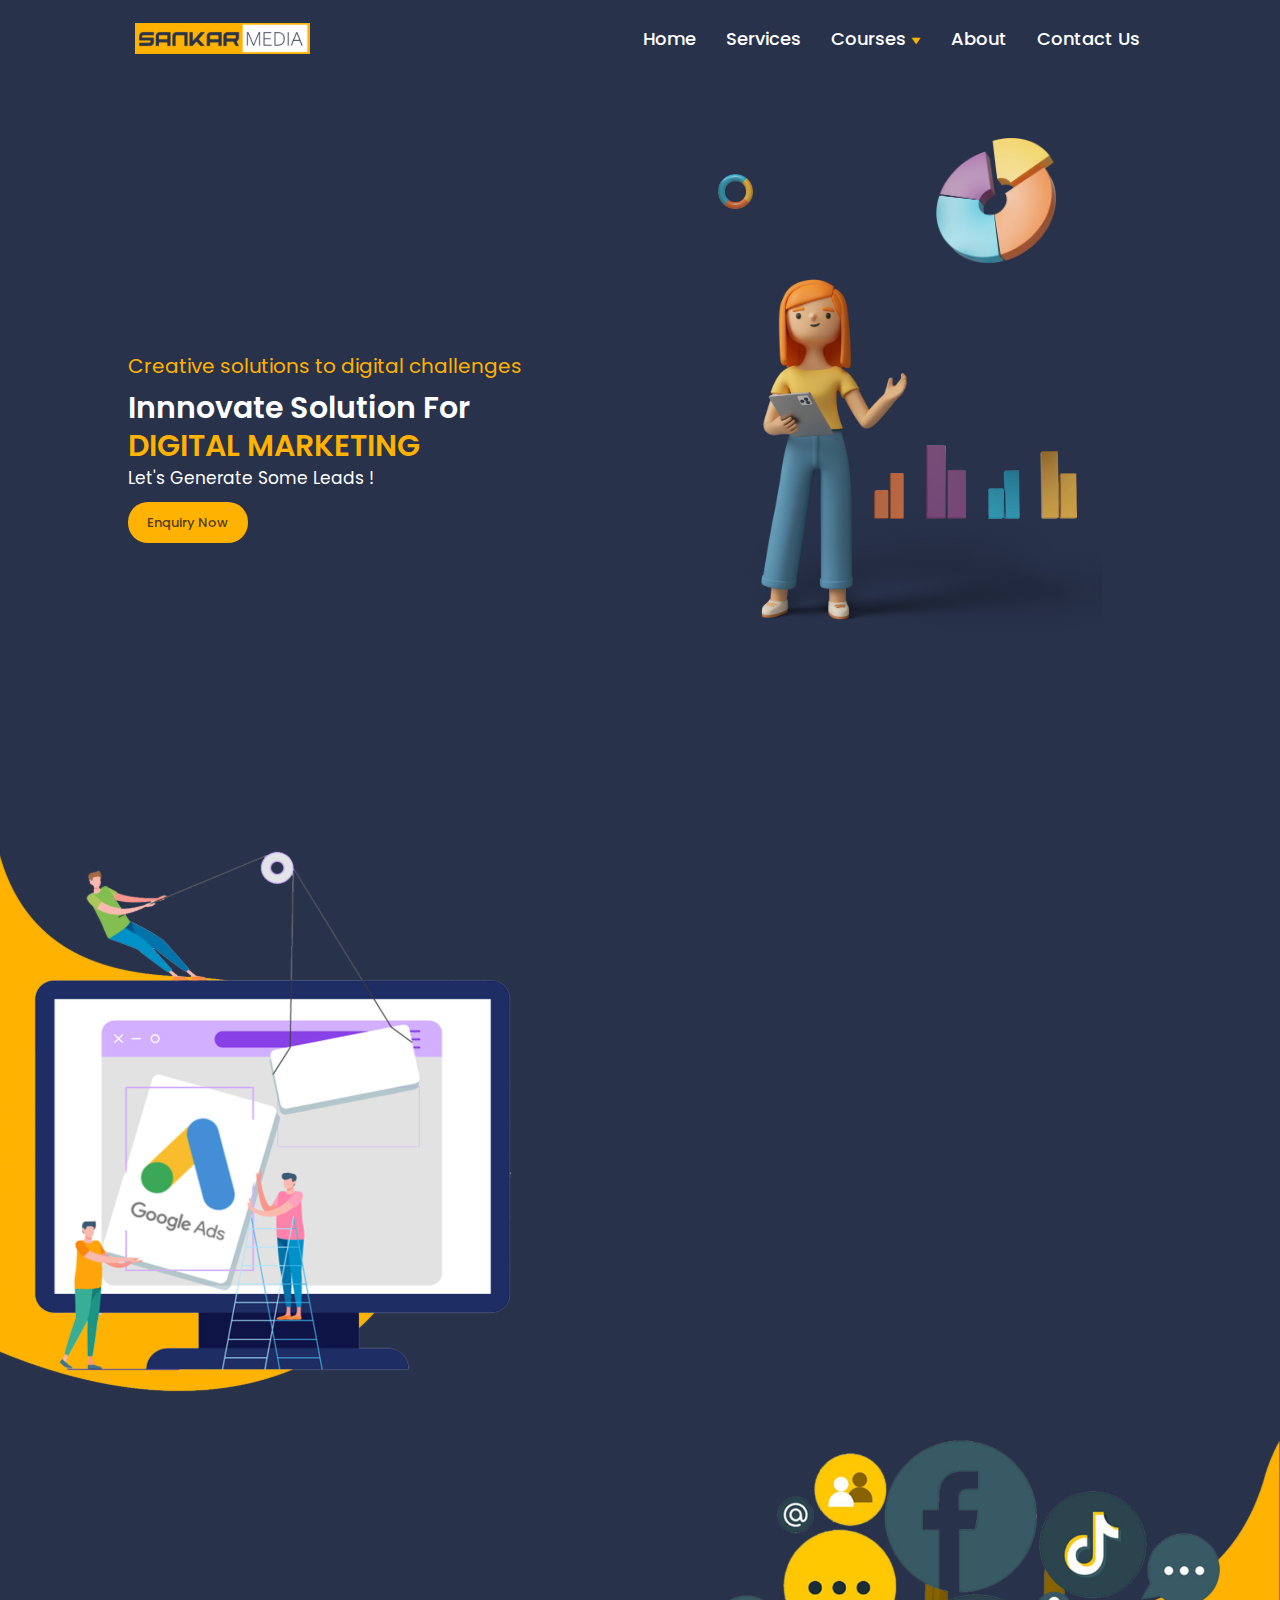
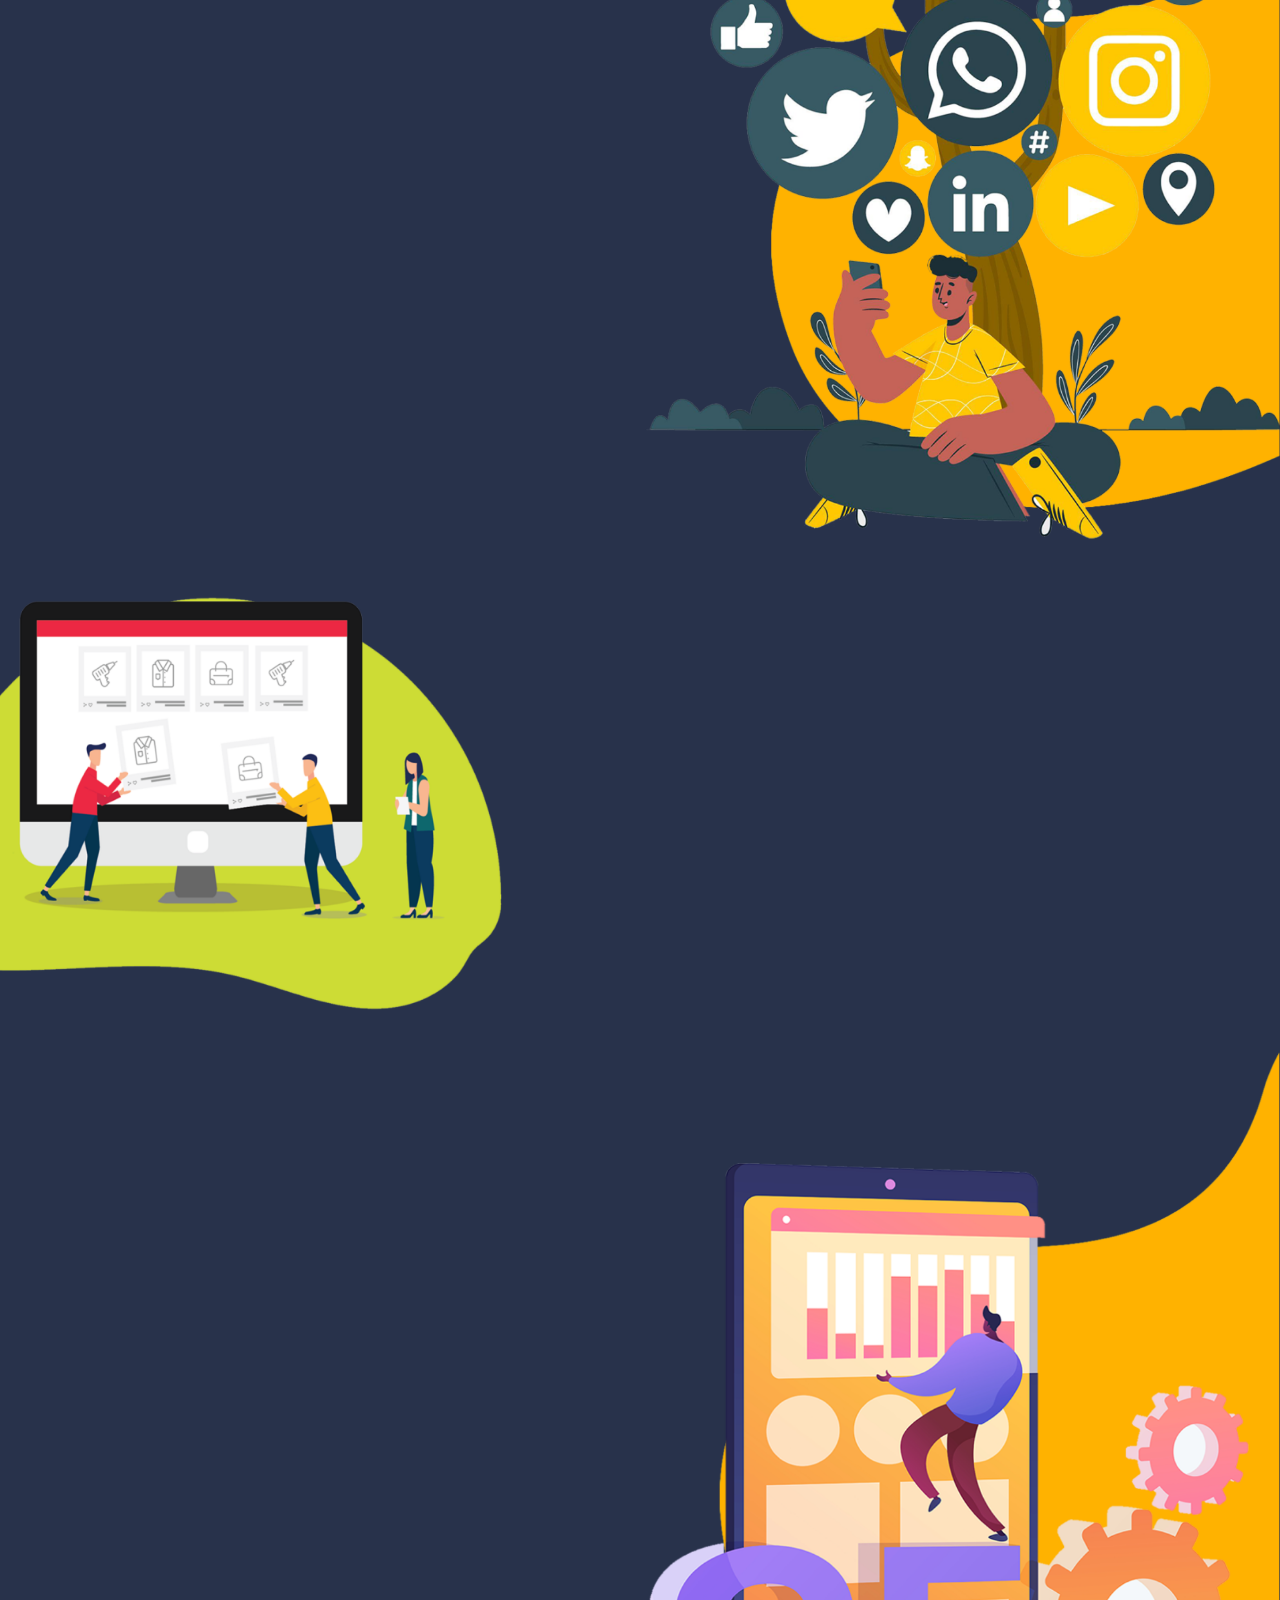
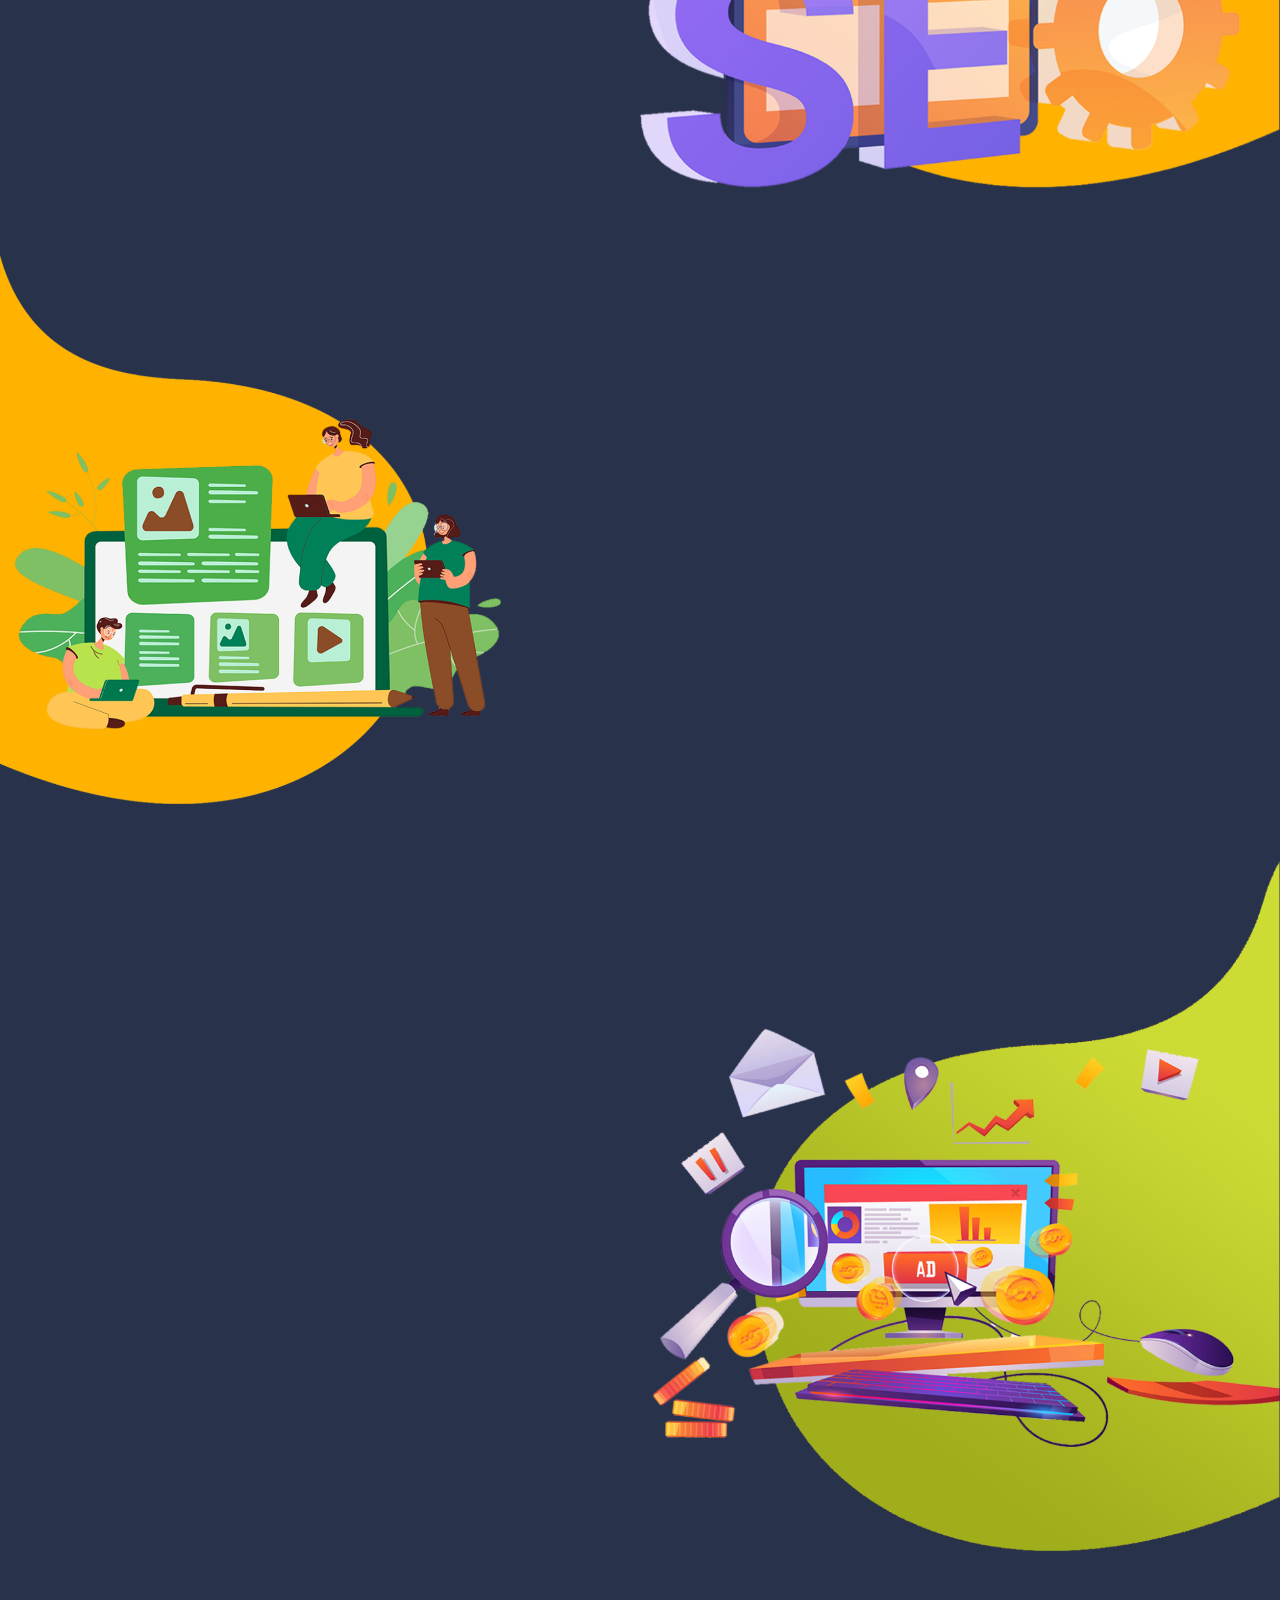
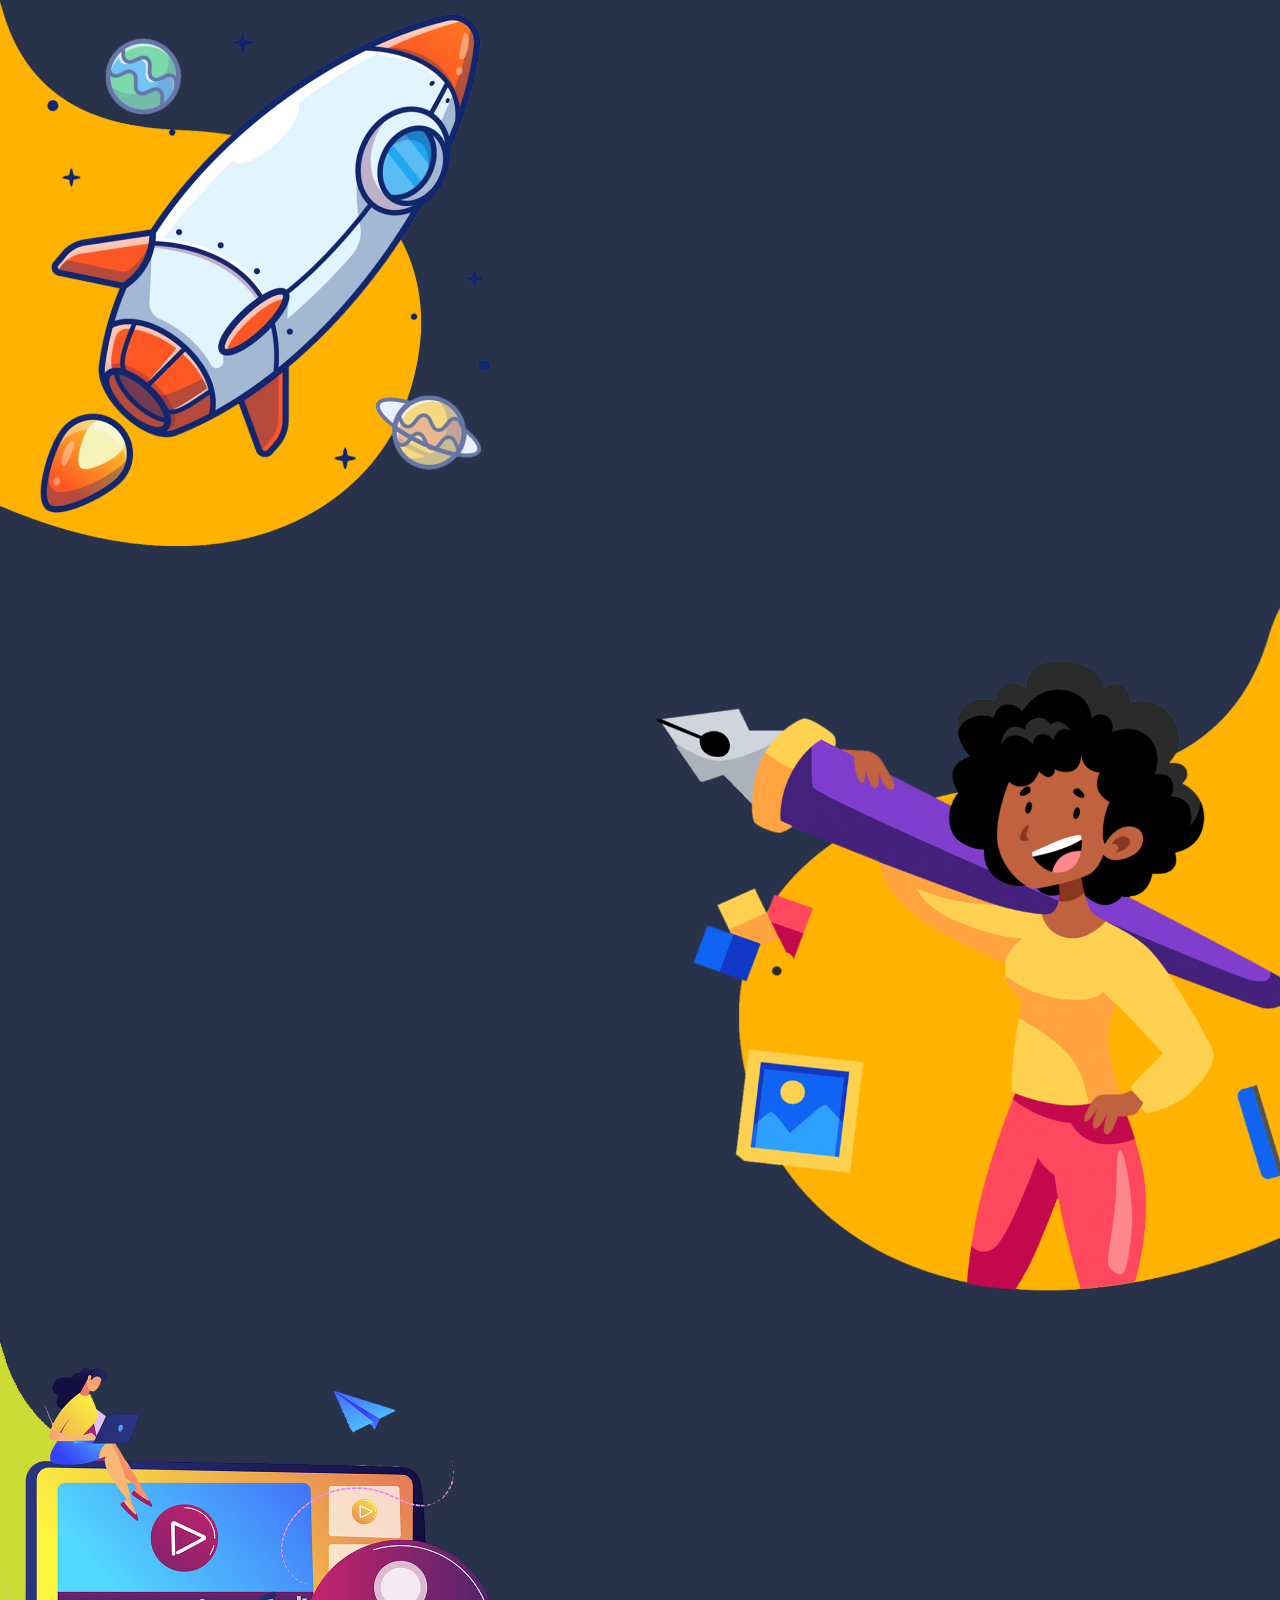
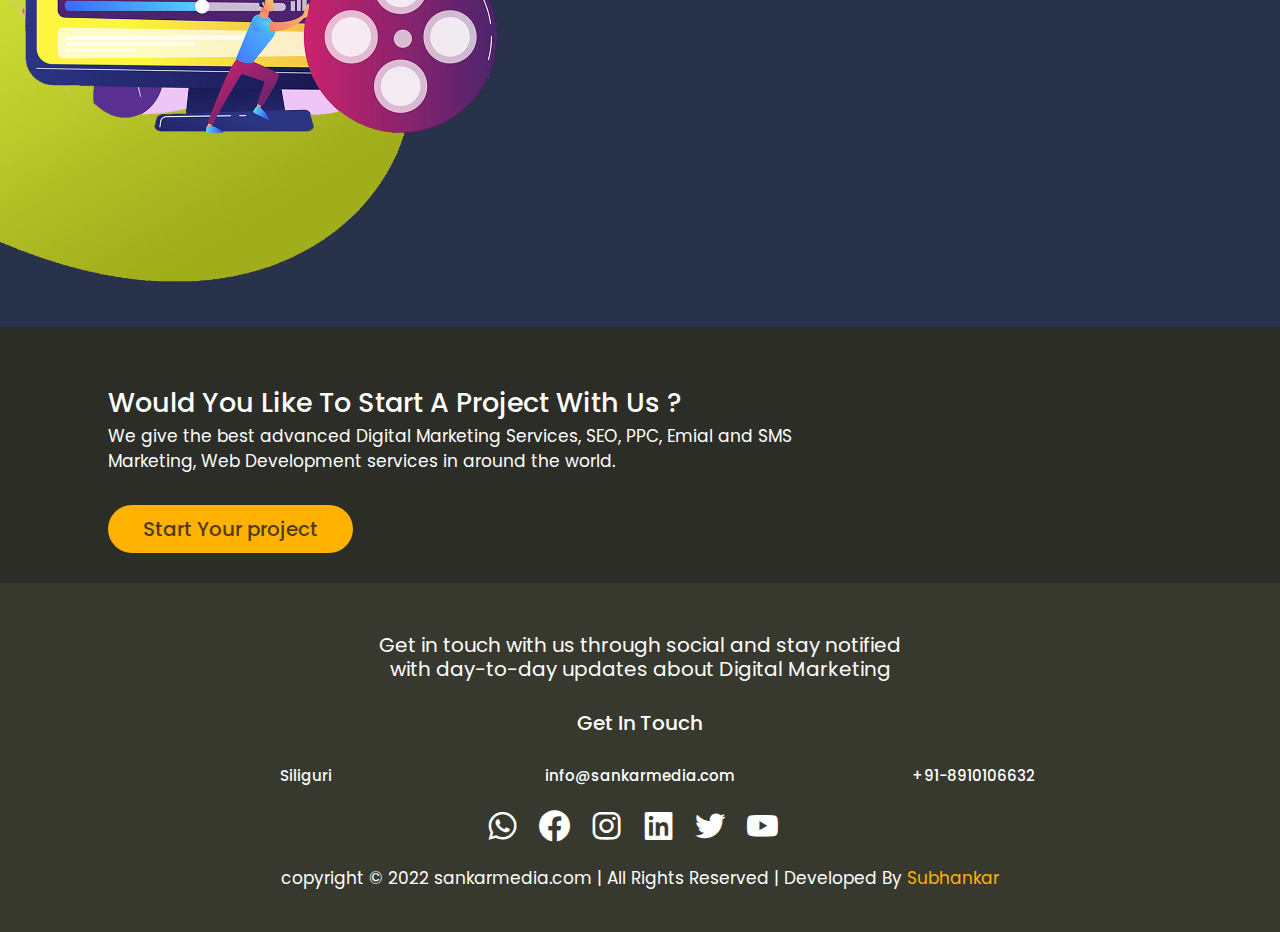
<file: services.html>
<!DOCTYPE html>
<html lang="en">

<head>
    <meta charset="UTF-8">
    <meta http-equiv="X-UA-Compatible" content="IE=edge">
    <meta name="viewport" content="width=device-width, initial-scale=1.0">
    <link href="assets/css/plugins/bootstrap.min.css" rel="stylesheet">
    <!-- fonts and icons -->
    <link href="https://fonts.googleapis.com/css2?family=Poppins:wght@400;500&display=swap" rel="stylesheet">
    <link href='https://unpkg.com/boxicons@2.1.1/css/boxicons.min.css' rel='stylesheet'>
    <link rel="stylesheet" href="https://cdn.jsdelivr.net/npm/bootstrap-icons@1.8.1/font/bootstrap-icons.css">
    <!-- aos  -->
    <link href="https://unpkg.com/aos@2.3.1/dist/aos.css" rel="stylesheet">
    <link rel="stylesheet" href="assets/css/style.css">
    <link rel="stylesheet" href="assets/css/responsive.css">
    <title>Our Services | Sankar Media</title>
</head>

<body>

    <!-- navbar  -->
    <div class="container-fluid main-menu">
        <div class="row">
            <div class="col-md-10 col-12 mx-auto">

                <nav class="navbar navbar-expand-lg text-light">
                    <div class="container-fluid">
                        <a class="navbar-brand" href="index.html">
                            <img src="assets/img//logo/logo.svg" alt="Sankar Media" class="img-fluid logo">
                        </a>
                        <button class="navbar-toggler" type="button" data-bs-toggle="collapse"
                            data-bs-target="#navbarSupportedContent" aria-controls="navbarSupportedContent"
                            aria-expanded="false" aria-label="Toggle navigation">
                            <span class="navbar-toggler-icon">
                                <i class="fa-solid fa-bars"></i>
                            </span>

                        </button>
                        <div class="collapse navbar-collapse" id="navbarSupportedContent">
                            <ul class="navbar-nav ms-auto mb-2 mb-lg-0">
                                <li class="nav-item">
                                    <a class="nav-link active" aria-current="page" href="index.html">Home</a>
                                </li>

                                <li class="nav-item">
                                    <a class="nav-link" href="services.html">Services</a>
                                </li>

                                <!-- dropdown-toggle -->
                                <li class="nav-item dropdown">
                                    <a class="nav-link " href="#" id="navbarDropdow">
                                        Courses
                                        <i class='bx bxs-down-arrow'></i>
                                    </a>
                                    <ul class="dropdown-menu" aria-labelledby="navbarDropdown">
                                        <li><a class="dropdown-item" href="onlinecourse.html">Online Course</a></li>
                                        <li><a class="dropdown-item" href="offlinecourse.html">Ofline Course</a></li>
                                    </ul>
                                </li>

                                <li class="nav-item">
                                    <a class="nav-link" href="about.html">About</a>
                                </li>
                                <li class="nav-item">
                                    <a class="nav-link" href="contactus.html">Contact Us</a>
                                </li>


                            </ul>

                        </div>
                    </div>
                </nav>

            </div>
        </div>
    </div>


    <!-- main header  -->
    <section class="container-fluid main_header mt-3">


        <div class="row ">
            <div class="col-md-10 col-12 mx-auto ">
                <div class="row main_hero">
                    <!-- main hero left  -->
                    <div class="col-md-6 col-6 hero_left">
                        <p class="up_heading">Creative solutions to digital challenges</p>
                        <h1 class="main_heading">Innnovate Solution for </h1>
                        <p class="main_heading autoType">Digital Marketing</p>
                        <p class="main_para">Let's Generate some Leads !</p>

                        <a href="contactus.html" class="btn main_btn me-3">Enquiry Now</a>

                    </div>

                    <!-- main header right  -->
                    <div class="col-md-6 col-6 hero_right">
                        <img src="assets/img/services/service.webp" alt="" class="main_hero_img">

                        <img src="assets/img/services/g1.webp" alt="" class="hero_icon icon_g1">
                        <img src="assets/img/services/g2.webp" alt="" class="hero_icon icon_g2">
                        <img src="assets/img/services/g3.webp" alt="" class="hero_icon icon_g3">
                        <img src="assets/img/services/g4.webp" alt="" class="hero_icon icon_g4">
                        <img src="assets/img/services/r1.webp" alt="" class="hero_icon icon_bar">
                        <img src="assets/img/services/r2.webp" alt="" class="hero_icon icon_r">
                        
                         </div>

                </div>
            </div>

        </div>


    </section>

    <!-- service section  -->
    <!-- item 1 -->
    <div class="container-fluid my-5 p-0 ">
        <div class="row p-0 serviceItem">
            <div class="col-md-6 col-6 p-0 serviceThumbnail">
                <img src="assets/img/services/service/digital-marketing.svg" alt="Digital Marketing" class="img-fluid">
            </div>

            <div class="col-md-6 col-6 serviceDetails pe-5">
                <div class="d-flec justify-contents-start align-items-center px-5" data-aos="fade-left">
                    <h2 class="heading heading-right">Google Ads</h2>
                    <p class="text-light  para" style="font-size: 1.7rem;">The competition for your customers is often staggering.
                        To achieve success online, you would like to be present on all channels.
                        We deliver perfectly coordinated campaigns on all Google platforms in reaching more customers, more sales, and more earnings.                        
                    </p>
                    <div class="container d-flex justify-content-end align-items-center my-3">
                        <button class="btn btn-primary my-3 projectCtaBtn">enquiry now</button>
                    </div>

                </div>
            </div>

        </div>
    </div>

    <!-- item 2 -->
    <div class="container-fluid my-5 p-0">
        <div class="row p-0 serviceItem serviceItem-reverse">
            <div class="col-md-6 col-6 serviceDetails pe-5">
                <div class="d-flec justify-contents-start align-items-center px-5" data-aos="fade-right">
                    <h2 class="heading heading-left">Social Media Marketing</h2>
                    <p class="text-light para-left para" style="font-size: 1.7rem;">
                        Looking for an effective way to grow your business, cater to new customers and website traffic? At Sankar Media, we help you build a strong social media presence.
                    </p>
                    <div class="container d-flex justify-content-start align-items-center my-3 mx-0">
                        <button class="btn btn-primary my-3 projectCtaBtn">enquiry now</button>
                    </div>
                </div>
            </div>

            <div class="col-md-6 col-6 p-0 serviceThumbnail">
                <img src="assets/img/services/service/2 1.png" alt="Digital Marketing"
                    class="img-fluid ms-auto" style="width: 100%;">
            </div>

        </div>
    </div>

    <!-- item 3 -->
    <div class="container-fluid my-5 p-0">
        <div class="row p-0 serviceItem">
            <div class="col-md-6 col-6 p-0 serviceThumbnail">
                <img src="assets/img/services/service/3 1.png" alt="Digital Marketing" class="img-fluid">
            </div>

            <div class="col-md-6 col-6 serviceDetails pe-5">
                <div class="d-flec justify-contents-start align-items-center px-5" data-aos="fade-left">
                    <h2 class="heading heading-right">Web Development</h2>
                    <p class="text-light para" style="font-size: 1.7rem;">Within the digitized settings in business, your website serves as more than just an e-interface. It comes as one of the first branding and marketing tools, indefinitely for start-ups.</p>
                    <div class="container d-flex justify-content-end align-items-center my-3">
                        <button class="btn btn-primary my-3 projectCtaBtn">enquiry now</button>
                    </div>

                </div>
            </div>

        </div>
    </div>

    <!-- item 4 -->
    <div class="container-fluid my-5 p-0">
        <div class="row p-0 serviceItem serviceItem-reverse">
            <div class="col-md-6 col-6 serviceDetails pe-5">
                <div class="d-flec justify-contents-start align-items-center px-5" data-aos="fade-right">
                    <h2 class="heading heading-left">Search Engine Optimization</h2>
                    <p class="text-light para para-left" style="font-size: 1.7rem;">
                        SEO helps in improving your site to increase its visibility when people search for products or services related to your business in Google, Yahoo, and other search engines.
                    </p>
                    <div class="container d-flex justify-content-start align-items-center my-3 mx-0">
                        <button class="btn btn-primary my-3 projectCtaBtn">enquiry now</button>
                    </div>
                </div>
            </div>

            <div class="col-md-6 col-6 p-0 serviceThumbnail">
                <img src="assets/img/services/service/4 1.png" alt="Digital Marketing"
                    class="img-fluid ms-auto" style="width: 100%;">
            </div>

        </div>
    </div>

    <!-- item 5 -->
    <div class="container-fluid my-5 p-0">
        <div class="row p-0 serviceItem">
            <div class="col-md-6 col-6 p-0 serviceThumbnail">
                <img src="assets/img/services/service/5 1.png" alt="Digital Marketing" class="img-fluid">
            </div>

            <div class="col-md-6 col-6 serviceDetails pe-5">
                <div class="d-flec justify-contents-start align-items-center px-5" data-aos="fade-left">
                    <h2 class="heading heading-right">content marketing</h2>
                    <p class="text-light para" style="font-size: 1.7rem;">
                        Publishing new content regularly intrigues internet crawlers to view your site more frequently. Having your site viewed regularly helps your content rank in search results.
                    </p>
                    <div class="container d-flex justify-content-end align-items-center my-3">
                        <button class="btn btn-primary my-3 projectCtaBtn" >enquiry now</button>
                    </div>

                </div>
            </div>

        </div>
    </div>

    <!-- item 6 -->
    <div class="container-fluid my-5 p-0">
        <div class="row p-0 serviceItem serviceItem-reverse">
            <div class="col-md-6 col-6 serviceDetails pe-5">
                <div class="d-flec justify-contents-start align-items-center px-5" data-aos="fade-right">
                    <h2 class="heading heading-left">Pay per click</h2>
                    <p class="text-light para para-left" style="font-size: 1.7rem;">Our pay-per-click management services will increase relevant traffic to your website. Paid search engine advertising can give your business a boom and push your brand to the top of google.
                    </p>
                    <div class="container d-flex justify-content-start align-items-center my-3 mx-0">
                        <button class="btn btn-primary my-3 projectCtaBtn">enquiry now</button>
                    </div>
                </div>
            </div>

            <div class="col-md-6 col-6 p-0 serviceThumbnail">
                <img src="assets/img/services/service/6 1.png" alt="Digital Marketing"
                    class="img-fluid ms-auto" style="width: 100%;">
            </div>

        </div>
    </div>


    <!-- item 7 -->
    <div class="container-fluid my-5 p-0">
        <div class="row p-0 serviceItem ">
            <div class="col-md-6 col-6 p-0 serviceThumbnail">
                <img src="assets/img/services/service/7 1.png" alt="Digital Marketing" class="img-fluid">
            </div>

            <div class="col-md-6 col-6 serviceDetails pe-5">
                <div class="d-flec justify-contents-start align-items-center px-5" data-aos="fade-left">
                    <h2 class="heading heading-right">animation</h2>
                    <p class="text-light para" style="font-size: 1.7rem;">
                        Sankar Media provides Video Animation Services to assist businesses in differentiating their content and advancing their marketing and social media presence.
                    </p>
                    <div class="container d-flex justify-content-end align-items-center my-3">
                        <button class="btn btn-primary my-3 projectCtaBtn">enquiry now</button>
                    </div>

                </div>
            </div>

        </div>
    </div>

    <!-- item 8 -->
    <div class="container-fluid my-5 p-0">
        <div class="row p-0 serviceItem serviceItem-reverse">
            <div class="col-md-6 col-6 serviceDetails pe-5">
                <div class="d-flec justify-contents-start align-items-center px-5" data-aos="fade-right">
                    <h2 class="heading heading-left">Graphic Desiging</h2>
                    <p class="text-light para para-left" style="font-size: 1.7rem;">At Sankar Media, we offer a multitude of graphic design services and more. Businesses and websites rely far too heavily on what you portray.</p>
                    <div class="container d-flex justify-content-start align-items-center my-3 mx-0">
                        <button class="btn btn-primary my-3 projectCtaBtn">enquiry now</button>
                    </div>
                </div>
            </div>

            <div class="col-md-6 col-6 p-0 serviceThumbnail">
                <img src="assets/img/services/service/8 1.png" alt="Digital Marketing"
                    class="img-fluid ms-auto" style="width: 100%;">
            </div>

        </div>
    </div>
    
    <!-- item 9 -->
    <div class="container-fluid my-5 p-0">
        <div class="row p-0 serviceItem ">
            <div class="col-md-6 col-6 p-0 serviceThumbnail">
                <img src="assets/img/services/service/9 1.png" alt="Digital Marketing" class="img-fluid">
            </div>

            <div class="col-md-6 col-6 serviceDetails pe-5">
                <div class="d-flec justify-contents-start align-items-center px-5" data-aos="fade-left">
                    <h2 class="heading heading-right">Video Editing</h2>
                    <p class="text-light para" style="font-size: 1.7rem;">
                        Sankar Media is a partner of choice both for big and small companies, as well as business organizations and individuals. At a competitive price, we offer video & audio editing, post-production, subtitling, animation, storyboarding, and much more.
                    </p>
                    <div class="container d-flex justify-content-end align-items-center my-3">
                        <button class="btn btn-primary my-3 projectCtaBtn">enquiry now</button>
                    </div>

                </div>
            </div>

        </div>
    </div>




    <!-- footer band  -->
    <div class="projectContainer">
        <div class="container">
            <div class="row">
                <div class="col-mb-10 col-12 mx-auto p-5">

                    <h3 class="mt-5">Would You like to start a project with us ?</h3>
                    <p>We give the best advanced Digital Marketing Services, SEO, PPC, Emial and SMS Marketing, Web
                        Development
                        services in around the world.</p>
                    <button class="btn btn-primary mt-5 projectCtaBtn">Start Your project</button>

                </div>
            </div>
        </div>
    </div>

    <!-- footer  -->
    <footer>
        <div class="container-fluid p-5">
            <div class="row">
                <div class="col-md-10 col-10 mx-auto">
                    <h4 class="footer_title">Get in touch with us through social and stay notified with day-to-day
                        updates about
                        Digital Marketing</h4>
                    <h5 class="footer_subheading ">Get in touch </h5>

                    <div class="row my-3">
                        <div class="col-md-4 d-flex justify-content-center text-light info">Siliguri</div>
                        <div class="col-md-4 d-flex justify-content-center text-light info"><a
                                href="mailto:info@sankarmedia.com">info@sankarmedia.com</a></div>
                        <div class="col-md-4 d-flex justify-content-center text-light info"><a
                                href="tel:918910106632">+91-8910106632</a></div>
                    </div>

                    <div class="socialIcons">
                        <a href="#"><i class='bx bxl-whatsapp'></i></a>
                        <a href="#"><i class='bx bxl-facebook-circle'></i></a>
                        <a href="#"><i class='bx bxl-instagram'></i></a>
                        <a href="#"><i class='bx bxl-linkedin-square'></i></a>
                        <a href="#"><i class='bx bxl-twitter'></i></a>
                        <a href="#"><i class='bx bxl-youtube'></i></a>
                    </div>

                    <p class="copyrights mt-3">copyright &copy; 2022 sankarmedia.com | All Rights Reserved | Developed
                        By <span class="developer">Subhankar</span> </p>
                </div>
            </div>
        </div>
    </footer>








    <script src="assets/js/plugins/bootstrap.bundle.min.js"></script>
    <script src="assets/js/plugins/jquery-3.6.0.min.js"></script>
    <script src="https://unpkg.com/aos@2.3.1/dist/aos.js"></script>
    <script src="assets/js/main.js"></script>
</body>

</html>
</file>
<file: assets/css/style.css>
*{
        margin: 0;
        padding: 0;
        box-sizing: border-box;
        /* font-family: 'Rubik', sans-serif; */
        font-family: 'Poppins', sans-serif;
    }

    :root{
        --main-bg: #28324B;
        --primary-color: #FFB200;
        --primary-gray: #656565;
        --secondary-black : #2C2D27;
        --dark: #37392E;
    }
 
    html{
        font-size: 62.5%;
        overflow-x: hidden;
        scroll-behavior: smooth;
    }

    body{
        background-color: var(--main-bg);
        overflow-x: hidden;
    }
    a{
        text-decoration: none;
    }


    ::-webkit-scrollbar {
        width: 10px;
    }
    ::-webkit-scrollbar-thumb {
        border-radius: 20px;
        background-color: darkgrey;
    }
    ::-webkit-scrollbar-track{
        background-color: #f5f5f5;
    }

    /* components  */
 
    .logo{
        max-width: 17.5rem;
        object-fit: cover;
    }
    .btn-primary{
        background-color: var(--primary-color);
        color: #0b0e17bd;
        padding: 9px 17px;
        font-size: 13px;
        font-weight: 400;
        display: flex;
        align-items: center;
        border: none;
        outline: none;
        border-radius: 80px;
    }
    .btn-primary:hover{
        background-color: var(--primary-color);
        color: #fff;
    }
    .heading{
        /* color: #fff; */
        color: var(--primary-color);
        /* text-transform: uppercase; */
        text-transform: capitalize;
        font-weight: 600;
        font-size: 3.2rem;
        text-align: center;
    }
    .heading-left{
        text-align: left;
    }
    .heading-right{
        text-align: right;
    }
    .para{
        font-size: 1.5rem;
        /* font-weight: 400; */
        text-align: right;
    }
    .para-left{
        font-size: 1.5rem;
        text-align: left;
    }

    .ContactTitle{
        color: var(--primary-color);
        font-size: 2rem;
    }
    .contactData{
        text-decoration: none;
        color: #fff;
        font-size: 1.7rem;
        margin-left: 1rem;
    }


    /* components  */
    .navContactInfo{
        width: 80%;
        height: 100%;
    }
    .nav-contact{
        height: 3.5rem;
        background-color: var(--primary-color);
    }
    .nav-contact .social{
        display: flex;
    }
    .nav-contact .contact a,
    .nav-contact .social a{
        text-decoration: none;
        color: #fff;
        font-size: 1.5rem;
        transition: all 0.3s ease-in;
    }
    .nav-contact .social a i{
        font-size: 2rem;
    }
    /* .nav-contact .contact a:hover,
    .nav-contact .social a:hover{
        color: #fff;
    } */



    .navbar{
        background-color: var(--main-bg);
        padding: 2rem 0;
    }
    .navbar-toggler{
        color: #fff;
        border: none;
        outline: none;
    }
    .navbar-toggler-icon{
        width: 100%;
        height: auto;
    }
    .navbar-toggler-icon i{
        font-size: 3rem;
    }
    .navbar li{
        margin-left: 2rem;
        font-weight: 500;
        position: relative;
        
    }
    .navbar a{
        color: #fff;
        font-size: 1.8rem;
        /* border: 2px solid red; */
    }
    /* .nav-link:hover{
        color: #fff;
    } */
    .nav-link{
        display: inline-block;
        /* border: 2px solid rgb(212, 42, 42); */
    }
    .nav-link::after{
        content: '';
        display: block;
        background-color: var(--primary-color);
        width: 0;
        height: 2px;
        position: absolute;
        bottom: -2px;
        left: 50%;
        transform: translateX(-50%);
        transition: width 0.3s;
    }
    .nav-link:hover::after{
        width: 90%;
    
    }

    .nav-link:hover{
        color: #fff;
    }
    .quote{
        font-size: 2rem;
        color: var(--primary-color);
        margin: 3px;
    }

    /* img slider  */
    /* header image slider  */



    /* contact img loadout  */

  


    /* onlineCourseimgSlider */
    #courseInfoImg{
        width: 23rem;
        height: auto;
        object-fit: contain;
    }

    /* offlineCourseImgLoadOut */
    .imgHeader{
        width: 100%;
        height: 100%;
        /* border: 2px solid white; */
        position: relative;
    }
    .imgHeader img{
        position: absolute;
        top: -10%;
        right: -25%;
        z-index: -1;
        height: 50rem;
        /* width: 550px; */
        object-fit: contain;
    }
   

    /* services */
    .serviceImgSlider{
        width: 100%;
        height: 100%;
        background-image: url('../img/services/1.png');
        background-size: 100% 100%;
        animation: serviceImageLoadOut 16s linear infinite ;
        /* animation-delay: 4s; */
    }

    @keyframes serviceImageLoadOut {
        0%{
            background-image: url('../img/services/1.png');
        }
        25%{
            background-image: url('../img/services/2.png');
        }
        50%{
            background-image: url('../img/services/3.png');
        }
        75%{
            background-image: url('../img/services/4.png');
        }
    }


    /* dropdown  */
    #navbarDropdow i{
        font-size: 1rem;
        color: var(--primary-color);
    }

    .dropdown-menu{
        background: transparent;
        border: none;
    }
    .dropdown-menu li :hover{
         color: var(--primary-color);
         background-color: transparent;
         transition: all .3s;
    }

    /* main header  */
    .row{
        margin: 0;
    }
    /* .main_header{
        border: 2px solid white;
    } */

    .header_left{
        display: flex;
        flex-direction: column;
        align-items: center;
        justify-content: center;
    }
    .main_header_right{
        /* width: 100%; */
        /* height: 100%; */
        display: flex;
        align-items: center;
        justify-content: center;
    }



    .main_heading{
        line-height: 1.1;
    }
    .top-heading-band,
    .top-mid-band,
    .top-last-band{
        text-transform: uppercase;
        width: 100%;
    }
    .top-heading-band{
        font-size: 5rem;
        color: var(--primary-color);
        letter-spacing: 12px;
        font-weight: 500;
    }
    .top-mid-band{
        letter-spacing: 13px;
        color: #fff;
        font-size: 6rem;
        font-weight: 500;
    }

    .top-mid-secnd-band{
        font-size: 7.5rem;
        color: var(--primary-color);
        letter-spacing: 12px;
        font-weight: 500;
        text-transform: uppercase;
    }

    .top-last-band{
        color: #fff;
        font-size: 7.5rem;
        letter-spacing: 27px;
        font-weight: 600;
    }
    .last-band{
        color: #fff;
        font-size: 5.5rem;
        letter-spacing: 23px;
        font-weight: 600;
        text-transform: uppercase;
    }
  

    .enquiry_form{
        width: 70%;
        /* height: 450px; */
        /* border: 2px solid white; */
    }
    .enquiry_form form input, 
    .enquiry_form form textarea{
        width: 100%;
        height: 3.9rem;
        border-radius: 3rem;
        outline: none;
        border: none;
        font-size: 1.5rem;
        padding-left: 20px;
        margin-top: 1.5rem;
    }

    .enquiry_form form textarea{
        padding-top: 0.7rem;
    }

    .enquiry_form form input:focus,
    .enquiry_form form textarea:focus
     { 
        outline: 1.8px solid #FFB200; 
        border: none;
    }

/* 
    .carousel-indicators .active {
        background-color: var(--primary-color);

    } */

    /* #ctaBtn{
        text-align: center;
        font-weight: 500;
        font-size: 2rem;
        padding-left: 35px;
        padding-right: 35px;
    } */
    .projectCtaBtn{
        text-align: center;
        font-weight: 500;
        font-size: 2rem;
        padding-left: 35px;
        padding-right: 35px;
    }

 
    




    /* about  */
    .Aboutimg{
        display: flex;
        justify-content: center;
        align-items: center;
    }
    .Aboutimg img{
        width: 50%;
        height: auto;
        object-fit: contain;
        animation: float 5s ease-out  infinite  ;

    }
    .aboutDetails{
        margin-top: 10rem;
    }

    /* .AboutPara{

    } */

    .serviceicon{
        display: flex;
        flex-direction: column;
        justify-content: center;
        align-items: center;
        padding: 1rem;
    }
    .serviceicon a{
        text-decoration: none;
    }
    .serviceicon a img{
        width: 100%;
        height: 100px;
        object-fit: contain;

    }
    .serviceicon a p{
        font-size: 1.5rem;
        text-align: center;
        margin-top: 1.5rem;
        text-transform: uppercase;
    }

    .card_body{
        width: 100%;
        height: 350px;
        display: flex;
        flex-direction: column;
        justify-content: center;
        align-items: center;
        position: relative;
    }
    .card_body img{
        width: 100%;
        height: 100%;
        object-fit: cover;
    }

    .card_body .card_text{
        position: absolute;
        top: 50%;
        left: 50%;
        color: white;
        transform: translate(-50%, -50%);
        text-align: center;
        font-size: 1.7rem;
        width: 80%;
    }

    .card_header{
        font-weight: 500;
        text-transform: uppercase;
        font-size: 2rem;
    }
    /* review section  */
    .reviewContainer{
        /* border: 1px solid white; */
        padding: 1rem;
    }
    .reviewContainer .reviewIndividual{

        display: flex;
        flex-direction: column;
        align-items: center;
        justify-content: center;
    }
    .review{
        display: flex;
        justify-content: center;
        align-items: center;

    }
    .review img{
        width: 90%;
        height: 90%;
        object-fit: contain;
    }
    .comapny_name{
        color: var(--primary-color);
        font-size: 2.5rem;
        font-weight: 500;
        margin-top: 13px;
        text-transform: capitalize;

    }
    .company_owner{
        color: #fff;
        font-size: 2rem;
        text-transform: capitalize;
        /* font-weight: 500; */
        margin-bottom: 5px;
    }

    .designation{
        color: white;
        text-transform: capitalize;
        font-size: 1.3rem;
    }
    .rating i{
        color: var(--primary-color);
        font-size: 4.2rem;
    }
    .review_msg{
        color: #fff;
        font-size: 1.5rem;
        font-style: italic;;
    }
    .review_msg p{
        display: inline;
        /* border: 1px solid red; */
    }
    .service{
        /* width: 100%; */
        /* height: 250px; */
        display: flex;
        flex-direction: column;
        justify-content: center;
        align-items: center;
        padding: 10px;
    }
    
    .service  img{
        width: 100%;
        height: 15rem;
        object-fit: contain;
    }

    .service_title{
        color: #fff;
        font-size: 2rem;
        text-transform: uppercase;
        font-weight: 400;
        text-align: center;
    }

    .projectContainer{
        /* border: 2px solid white; */
        width: 100%;
        background-color: var(--secondary-black);
    }

    .projectContainer h3{
        color: #fff;
        font-size: 2.7rem;
        text-transform: capitalize;
        font-weight: 500;
    }
    .projectContainer p{
        color: #fff;
        font-size: 1.7rem;
        width: 70%;
    }

    footer{
        background-color: var(--dark);
    }

    .footer_title{
        color: #fff;
        font-size: 2rem;
        text-align: center;
        font-weight: 400;
        width: 55%;
        margin: 2rem auto;
    }
    .footer_subheading{
        color: #fff;
        font-size: 2rem;
        margin: 3rem auto;
        width: 50%;
        text-align: center;
        text-transform: capitalize;
    }
    footer .info, 
    footer .info a{
        font-size: 1.5rem;
        color: #fff;
        font-weight: 500;
    }
    footer .info a:hover{
        color: var(--primary-color);
    }
    

    .socialIcons{
        /* border:  2px solid white; */
        display: flex;
        align-items: center;
        justify-content: center;
        padding: 1rem;
    }

    .socialIcons a i{
        color: #fff;
        font-size: 3.7rem;
        margin-right: 1.5rem;
        transition: all .3s;
    }

    .socialIcons a i:hover{
        color: var(--primary-color);
    }

    .copyrights{
        color: #fff;
        text-align: center;
        font-size: 1.7rem;
    }
    .developer{
        color: var(--primary-color);
    }


    /* counter  */

 
    
    .counterbx{
        /* background-color: rebeccapurple; */
        display: flex;
        flex-direction: column;
        justify-content: center;
        align-items: center;
    }

    .coutnConatiner{
        /* border: 2px solid white; */
        padding: 2rem;
    }

    .coutnConatiner .countBack{
        background-color: var(--primary-color);
        width: 19rem;
        height: 8rem;
        display: flex;
        justify-content: center;
        align-items: center;
        border-radius: 1rem;
        position: relative;
    }

    .coutnConatiner .countBack .countNum{
        color: #fff;
        font-size: 5.7rem;
        font-weight: 500;
        letter-spacing: 5px;
        margin: 0;
        position: absolute;
        top: -53%;
        right: -32%;
    }

    .coutnConatiner .countBack .numRight{
        left: -53%;
    }
   

    .coutnConatiner .countTitle{
        text-align: left;
        color: #fff;
        font-size: 2rem;
        margin: 1rem 0;
    }

    .main_contact_header{
        display: flex;
        flex-direction: column;
        justify-content: center;
        align-items: center;
    }
    .contact_heading{
        font-size: 2rem;
        color: #fff;
        text-transform: capitalize;
        margin: 0;
        
    }
    .contact_sub_heading{
        color: var(--primary-color);
        font-size: 3rem;
        text-transform: capitalize;
        font-weight: 600;
    }
   

    /* course  */
    .main_course_header{
        display: flex;
        flex-direction: column;
        align-items: flex-start;
        justify-content: center;
        padding: 3rem;
    }
    .courseThumbnail{
        display: flex;
        flex-direction: column;
        justify-content: center;
        align-items: center;
    }
    
    .couseTitle{
        display: flex;
        flex-direction: column;
        justify-content: center;
        align-items: center;
    }

    .couseTitle h2{
        /* color: #fff; */
        color: var(--primary-color);
        font-size: 3rem;
        font-weight: 500;
        /* margin-left: 5rem; */
        width: 70%;
        text-transform: uppercase;
    }
    .couseTitle p{
        color: #fff;
        font-size: 1.5rem;
    }

    /* course  */
    .mainCourseTitle{
        color: var(--primary-color);
        font-size: 3rem;
        font-weight: 400;
        text-transform: uppercase;
    }
    .mainCourseInfo{
        color: #fff;
        font-size: 1.5rem;
        text-align: left;
        margin: 1.5rem 0;
    }
    .mainCourse-details{
        width: 70%;
    }
    .mainCourse-details i{
        color: var(--primary-color);
        font-size: 3.2rem;
        margin-right: 1.2rem;
    }
    .mainCourse-details p{
        font-size: 1.7rem;
        display: flex;
        align-items: center;
        color: #fff;
        text-transform: uppercase;
        font-weight: 300;
    }
    #coursePrice{
        color: var(--primary-color);
        text-transform: capitalize;
        font-size: 2rem;   
    }

    .aboutCourse{
        text-align: center;
        font-size: 1.7rem;
        width: 75%;
        margin: auto;
    }



    /* modal  */
    .modal-content{
        background-color: var(--main-bg);
    }
    .modal-title{
        display: flex;
        align-items: center;
        justify-content: center;
    }
    .modal-title img{
        width: 40%;
    }
    .btn-close{
        background-color: #fff;
    }
    .courseForm{
        width: 80%;
        margin: auto;
    }
    .courseForm input{
        width: 100%;
        height: 3.9rem;
        border-radius: 3rem;
        outline: none;
        border: none;
        font-size: 1.5rem;
        padding-left: 20px;
        margin-top: 1.5rem;
    }


    .courseForm input:focus
    { 
       outline: 1.8px solid #FFB200; 
       border: none;
   }
   .note{
       color: #fff;
       width: 60%;
       margin: 2rem auto;
       text-align: justify;
   }

/* service */
.serviceThumbnail{
    /* border: 2px solid red; */
    /* width: 100%; */
    position: relative;

}

.serviceThumbnail img{
    width: 80%;
    /* height: 450px; */
    /* object-fit: contain */
    /* border: 2px solid white; */
    padding: 0;
    object-fit: cover;
    /* position: absolute;
    top: 0;
    right: 0; */
}
.serviceDetails{
    display: flex;
    flex-direction: column;
    align-items: center;
    justify-content: center;
}




/* new header  */
.main_hero{
    width: 100%;
    height: 80vh;
    /* border: 2px solid red; */
    display: flex;
    align-items: center;
    justify-content: center;
}
.hero_left{
    height: 100%;
    display: flex; 
    flex-direction: column;
    align-items: left;
    justify-content: center;
}
.hero_right{
    height: 100%;
    display: flex; 
    flex-direction: column;
    align-items: center;
    justify-content: center;
    position: relative;
}
.main_heading{
    color: #fff;
    text-transform: capitalize;
    font-size: 3rem;
    font-weight: 600;
}
.autoType{
    color: var(--primary-color);
    height: 3.7rem;
    text-transform: uppercase;
    margin-bottom: 0;
}
.up_heading{
    color: var(--primary-color);
    font-size: 2rem;
}
.uphead-right{
    text-align: right;
    color: #fff;
    /* font-weight: 600; */
    margin: 0;
}
.main_para{
    font-size: 1.7rem;
    color: #fff;
    text-align: left;
    text-transform:capitalize;
}

.main_btn{
    /* width: 12rem; */
    /* border: 1px solid white; */
    width: 12rem;
    background-color: var(--primary-color);
    color: #0b0e17bd;
    font-size: 1.3rem;
    font-weight: 500;
    border-radius: 2rem;
    padding: 1rem 1.5rem;
    transition: all 0.3s ease-out;
}
.main_btn:hover{
    color: #fff;
}


.main_hero_img{
    width: 80%;
    height: auto;
    display: flex;
    margin: 0 auto;
    object-fit: contain;
    
    /* border: 2px solid pink; */
    /* animation: float 6s ease-out  infinite  ; */
}
.main_offcourse_hero_img{
    width: 70%;
    height: auto;
    display: flex;
    margin: 0 auto;
    object-fit: contain;
}

.hero_icon{
    width: 5rem;
    height: auto;
    object-fit: cover;
    position: absolute;
    /* top: 10%; */
    bottom: 35%;
    left: 5%;
    animation: float 5s ease-out  infinite  ;
}
.icon_linkedin{
    top: 30%;
    left: 73%;
    z-index: 100;
    animation: float2 6s ease-in-out  infinite  ;
}
.icon_youtube{
    width: 3.8rem;
    top: 7%;
    left: 85%;
    z-index: 100;
    animation: float 4s ease  infinite  ;
}
.icon_insta{
    width: 3rem;
    top: 7%;
    left: 25%;
    z-index: 100;
    animation: float2 5s ease-out  infinite  ;
}
.icon_map{
    width: 3.8rem;
    top: 60%;
    left: 90%;
    z-index: 100;
    animation: float2 7s ease-in-out  infinite  ;
}
.icon_facebook{
    width: 4.5rem;
    top: 25%;
    left: 9%;
    z-index: 100;
    animation: float 7s ease-in  infinite  ;
}
.icon_messenger{
    width: 2.2rem;
    top: 30%;
    left: 3%;
    z-index: 100;
    animation: float 3s ease-in  infinite  ;
}
.icon_twitter{
    width: 2.7rem;
    bottom: 65%;
    left: 95%;
    animation: float2 3s ease  infinite  ;
}
.icon_google{
    width: 3rem;
    bottom: 15%;
    left: 75%;
    animation: float2 3 ease-in  infinite  ;
}



/* all service list  */
.all_services_list{
    /* border: 2px solid white; */
    display: flex;
    align-items: center;
    justify-content: center;
    flex-wrap: wrap;
}
.service_item{
    /* border: 2px solid red; */
    width: 20%;
    display: flex;
    flex-direction: column;
    align-items: center;
    justify-content: center;
}
.service_item img{
    width: 50%;
    object-fit: cover;
}
.service_item p{
    color: #fff;
    text-align: center;
    font-size: 1.7rem;
    text-transform: capitalize;
}

/* service  */
/* service head img  */
.icon_g1{
    width: 3rem;
    bottom: 40%;
    left: 45%;
    animation: float2 5s ease-in  infinite  ;
}
.icon_g2{
    width: 4rem;
    bottom: 40%;
    left: 55%;
    animation: float 4s ease  infinite  ;
}
.icon_g3{
    width: 3.2rem;
    bottom: 40%;
    left: 67%;
    animation: float2 4.8s ease-in  infinite  ;
}
.icon_g4{
    width: 3.7rem;
    bottom: 40%;
    left: 77%;
    animation: float2 4.3s ease-out  infinite  ;
}
.icon_bar{
    width: 12rem;
    top: 7%;
    left: 57%;
    animation: float2 4s ease-in-out  infinite  ;
}
.icon_r{
    width: 3.5rem;
    top: 12%;
    left: 15%;
    animation: float 3s ease infinite  ;
}


@keyframes float {
    0%{
        /* opacity: 0; */
        transform: translatey(0px);
    }
    50%{
        /* opacity: 100%; */
        transform: translatey(-10px);
    }
    100%{
        transform: translatey(0px);
    }
}

@keyframes float2 {
    0%{
        /* opacity: 0; */
        transform: translatey(0px);
    }
    50%{
        /* opacity: 100%; */
        transform: translatey(-20px);
    }
    100%{
        transform: translatey(0px);
    }
}


.about_hero_img{
    height: 80%;
}


.contact_hero_img{
    height: 60%;
}
.contact_hero_img img{
    width: 30rem;
    object-fit: cover;
}

/* our experties  */
.expertiesBx{
    background-color: var(--secondary-black);
    padding: 3rem;
}


.expertiesPara{
    color: #fff;
    text-align: center;
    width: 65%;
    margin: 1rem auto;
}
.expertiesCard{
    padding: 1.5rem;
    /* border: 1px solid var(--primary-color); */
    margin-bottom: 1rem;
    
}
.expertiesCardIcon{
    /* border: 2px solid white; */
    border-radius: 5%;
    width: 7rem;
    height: 7rem;
    display: flex;
    align-items: center;
    justify-content: center;
    /* background-color: var(--primary-color); */
}
.expertiesCardIcon i{
    font-size: 3rem;
    color: #fff;
}
.expertiesTitle{
    font-size: 2rem;
    text-transform: uppercase;
    font-weight: 600;
    color: var(--primary-color);
    margin-top: 0.7rem;

}
.expertiesCardBtn{
    color: var(--primary-color);
    text-decoration: none;
    font-size: 1.5rem;
}
.expertiesCardBtn i{
    font-size: medium;
}

/* counter  */
.countIcon{
    font-size: 3rem;
    color: var(--primary-color);
    
}

.countNum{
    font-size: 3.5rem;
    color: #fff;
}
.countTitle{
    font-size: 1.8rem;
}



/* news letter  */
.newsletter{
    /* border: 2px solid white; */
    padding: 1rem;
}


.newsletter input{
    width: 100%;
    height: 3.9rem;
    border-radius: 3rem;
    outline: none;
    border: none;
    font-size: 1.3rem;
    padding-left: 20px;
    margin-top: 1.5rem;
}
.newsletter input:focus{
    outline: 1.8px solid #FFB200; 
    border: none;
}
</file>
<file: assets/css/responsive.css>
/* responsive design  */
@media screen and (max-width: 800px)
{

body{
    overflow-x: hidden;
}

/* navbar  */
.navContactInfo{
    width: 100%;
}

.nav-link::after{
    content: '';
    display: none;
}
/* components  */
.contact_details{
    text-align: center;
}
.ContactTitle{
    font-size: 1.7rem;
}
.contactData{
    font-size: 1.5rem;
}


/* components  */
#nav-contact-social-icon{
    display: none;
}
.nav-contact .contact{
    display: flex;
    align-items: center;
    justify-content: space-around;
    margin: 0 auto;
}
.nav-contact .contact a{
    font-size: 1.2rem;
}

.up_heading{
    font-size: 1.3rem;
}

.main_heading{
    font-size: 2rem;
}
.main_para{
    margin-top: 0.8rem;
    font-size: 1.2rem;
}
.hero_icon{
    width: 2.5rem;
    bottom: 15%;
    left: 5%;
}

.main_hero{
    margin-top: 2rem;
    height: auto;
}

.icon_linkedin{
    top: 30%;
    left: 73%;
}
.icon_youtube{
    top: -9%;
    left: 85%;
}
.icon_insta{
    top: -5%;
    left: 25%;
}
.icon_map{
    top: 60%;
    left: 90%;
}
.icon_facebook{
    top: 5%;
    left: -7%;
}
.icon_messenger{
    width: 2rem;
    top: 30%;
    left: 5%;
}
.icon_twitter{
    width: 2rem;
    bottom: 55%;
    left: 88%;
    z-index: -1;
}
.icon_google{
    bottom: 5%;
    left: 35%;
}

.main_btn {
    font-size: 1rem;
    padding: 0.7rem 1rem;
}

/* main hero section  */


.main_header{
    display: flex;
    flex-direction: column;
}
.contactHead{
    display: flex;
    flex-direction: column;
}

.contactImgSlider{
    width: 100%;
    height: 30rem;
    object-fit: contain;
}

.enquiry_form{
    width: 80%;
}

.contactBtn{
    margin: 2.5rem auto;
}
.heading{
    text-align: center;
}
.para{
    text-align: center;
    font-size: 1.5rem;
}

/* footer band  */
.projectContainer h3{
    text-align: center;
    font-size: 2rem;
}
.projectContainer p{
    text-align: center;
    font-size: 1.5rem;
    width: 100%;
    margin: 2rem auto;
}
.projectCtaBtn{
    font-size: 1.5rem;
    padding-left: 2rem;
    padding-right: 2rem;
    margin: auto;
}
.footer_subheading {
    width: 80%;
}
.footer_title{
    width: 100%;
    font-size: 1.5rem;
}
.copyrights{
    font-size: 1.2rem;
}

/* all service list  */
.service_item{
    width: 50%;
}
.service_item p{
    font-size: 1.5rem;
}


/* service  */

.serviceHead{
    display: flex;
    flex-direction: column-reverse;
}
.serviceImgSlider{
    width: 90%;
    height: 35rem;
    object-fit: contain;
}
.serviceItem{
    display: flex;
    flex-direction: column;
    justify-content: center;
    align-items: center;
    width: 100%;
    /* border: 2px solid red; */
}
.serviceItem-reverse{
    flex-direction: column-reverse;
}
.serviceThumbnail{
    width: 100%;
}
.serviceDetails{
    margin-top: 2rem;
    width: 100%;
}


/* about  */
.aboutDetails{
    margin-top: 2rem;
}

.about_Container{
    margin-top: 3rem;
}

/* review  */
/* .reviewContainer .reviewIndividual{ */
    /* display: flex; */
    /* flex-direction: row; */
/* } */

.client_review_details{
   display: flex;
   flex-direction: column;
}
.review{
    width: 100%;
}
.review img{
    width: 50%;
}
.about_client{
    width: 100%;
    padding: 1rem;
}
.comapny_name, .company_owner, .designation{
    text-align: center;
}
.rating{
    align-items: center;
    justify-content: center;
}
.rating i{
    font-size: 3rem;
}
.quote{
    font-size: 1.5rem;
}
.review_msg p{
    font-size: 1.2rem;
}


/* sevice head img  */

.icon_g1{
    width: 1rem;
    bottom: 40%;
    left: 45%;
}
.icon_g2{
    width: 1.4rem;
    bottom: 40%;
    left: 55%;
}
.icon_g3{
    width: 1rem;
    bottom: 40%;
    left: 67%;
}
.icon_g4{
    width: 1.5rem;
    bottom: 40%;
    left: 77%;
}
.icon_bar{
    width: 3.5rem;
    top: 0;
    left: 57%;
}
.icon_r{
    width: 1.2rem;
    top: 3%;
    left: 15%;
    z-index: -1;
}

/* contact  */
.contact_hero_img img{
    width: 15rem;
}
.contact_heading{
    text-align: center;
}
.main_contact_header{
    align-items:center;
}

/* home page  */
.whyus_info{
    display: flex;
    flex-direction: column-reverse;
}
.expertiesPara{
    width: 90%;
}

.expertiesCard {
    border: 1px solid var(--primary-color);
    
    display: flex;
    flex-direction: column;
    align-items: center;
    justify-content: center;
}

/* counter  */
.Count_Box{
    border-left: 2px solid var(--primary-color);
    margin-bottom: 3rem;
}
.countNum{
    font-size: 2rem;
}
.countTitle{
    font-size: 1.5rem;
}
/* online course  */
.courseInfo{
    display: flex;
    flex-direction: column-reverse;
}

.couseTitle h2{
    text-align: center;
    margin: 0 auto;
    width: 90%;
    font-size: 2.5rem;
}
.couseTitle p{
    text-align: center;
    margin: 1.5rem 0;
}

/* course  */
.aboutCourse{
    width: 100%;
}



















}
</file>
<file: assets/css/head_res.css>
@media screen and (max-width: 800px)
{


    body{
        overflow-x: hidden;
    }


/* components  */
.nav-contact{
    display: none;
}
.up_heading{
    font-size: 1rem;
}
.main_heading{
    font-size: 1.7rem;
}
.main_para{
    font-size: 1rem;
    margin-top: 1rem;
}
.hero_icon{
    width: 2.5rem;
    bottom: 15%;
    left: 5%;
}

.main_hero{
    margin-top: 2rem;
    height: auto;
   
}

.icon_linkedin{
    top: 30%;
    left: 73%;
}
.icon_youtube{
    top: -9%;
    left: 85%;
}
.icon_insta{
    top: -5%;
    left: 25%;
}
.icon_map{
    top: 60%;
    left: 90%;
}
.icon_facebook{
    top: 5%;
    left: -7%;
}
.icon_messenger{
    top: -35%;
    left: 50%;
}




}
</file>
